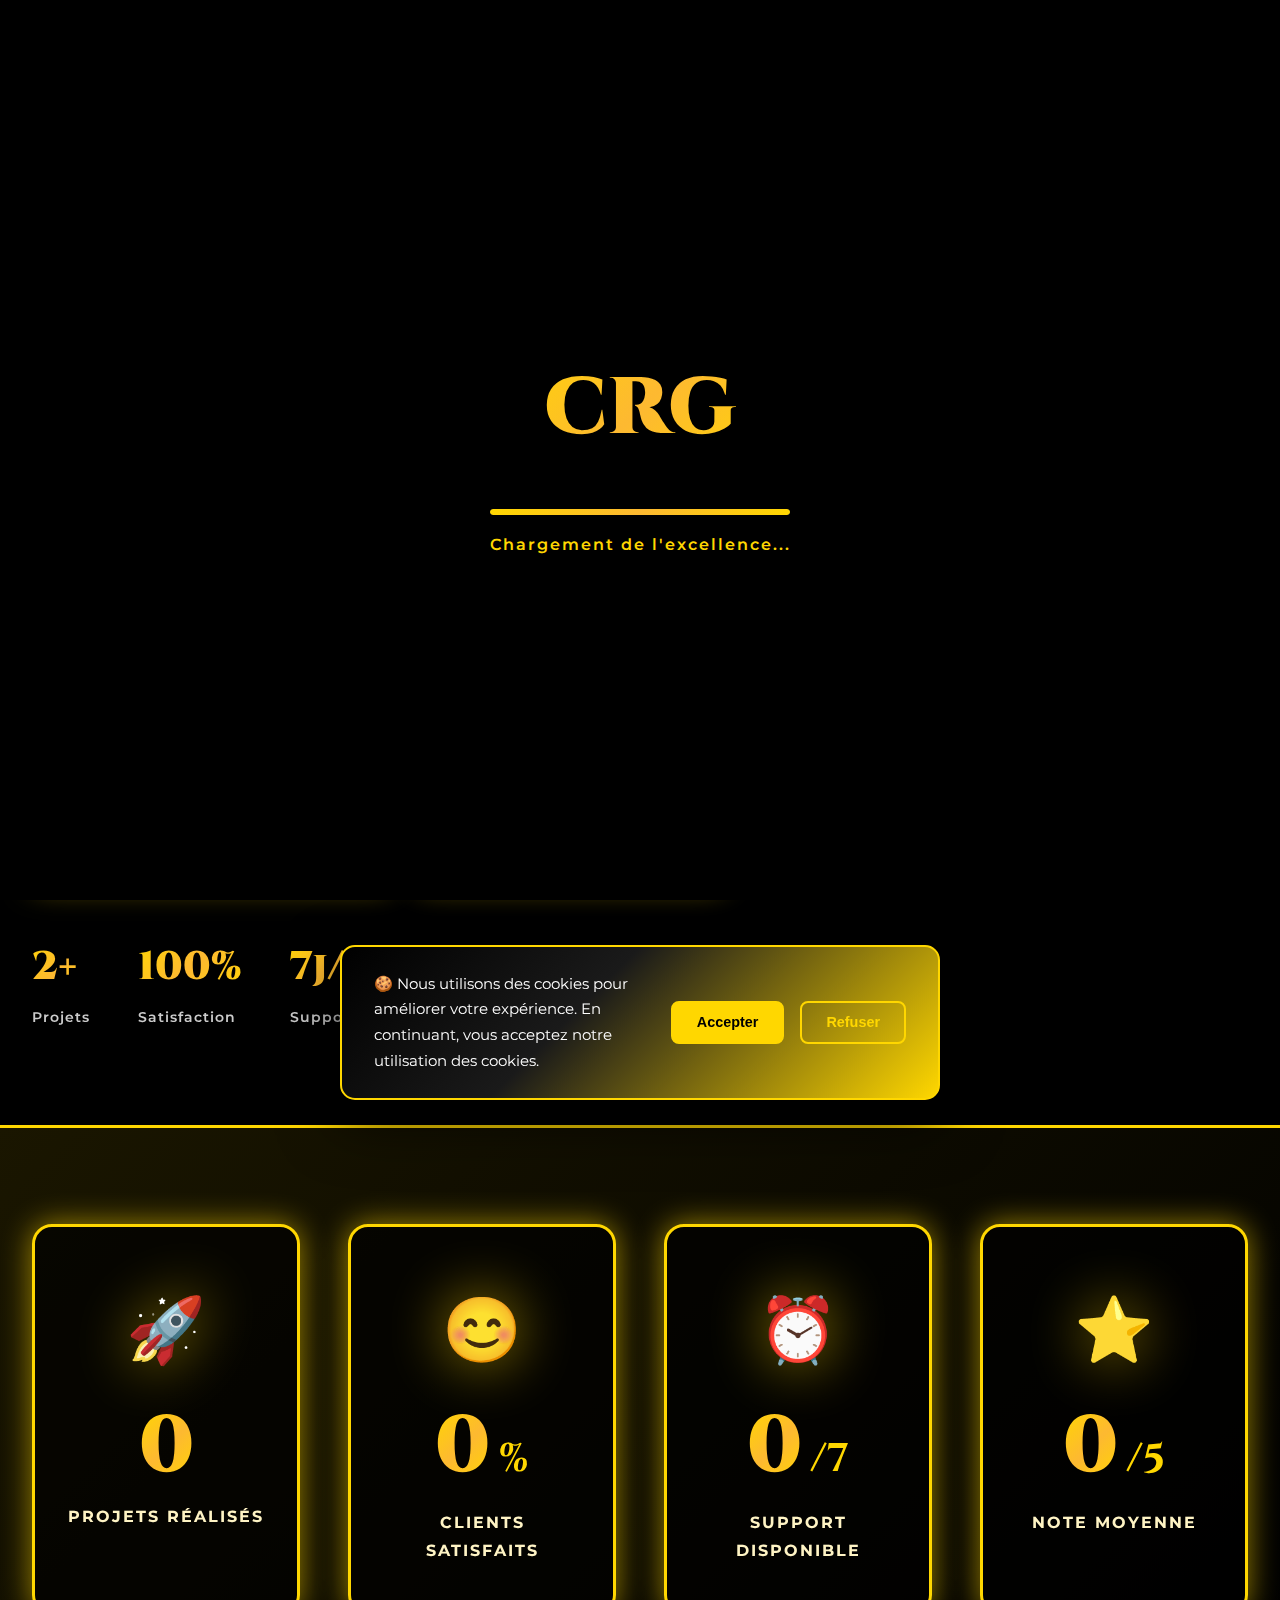
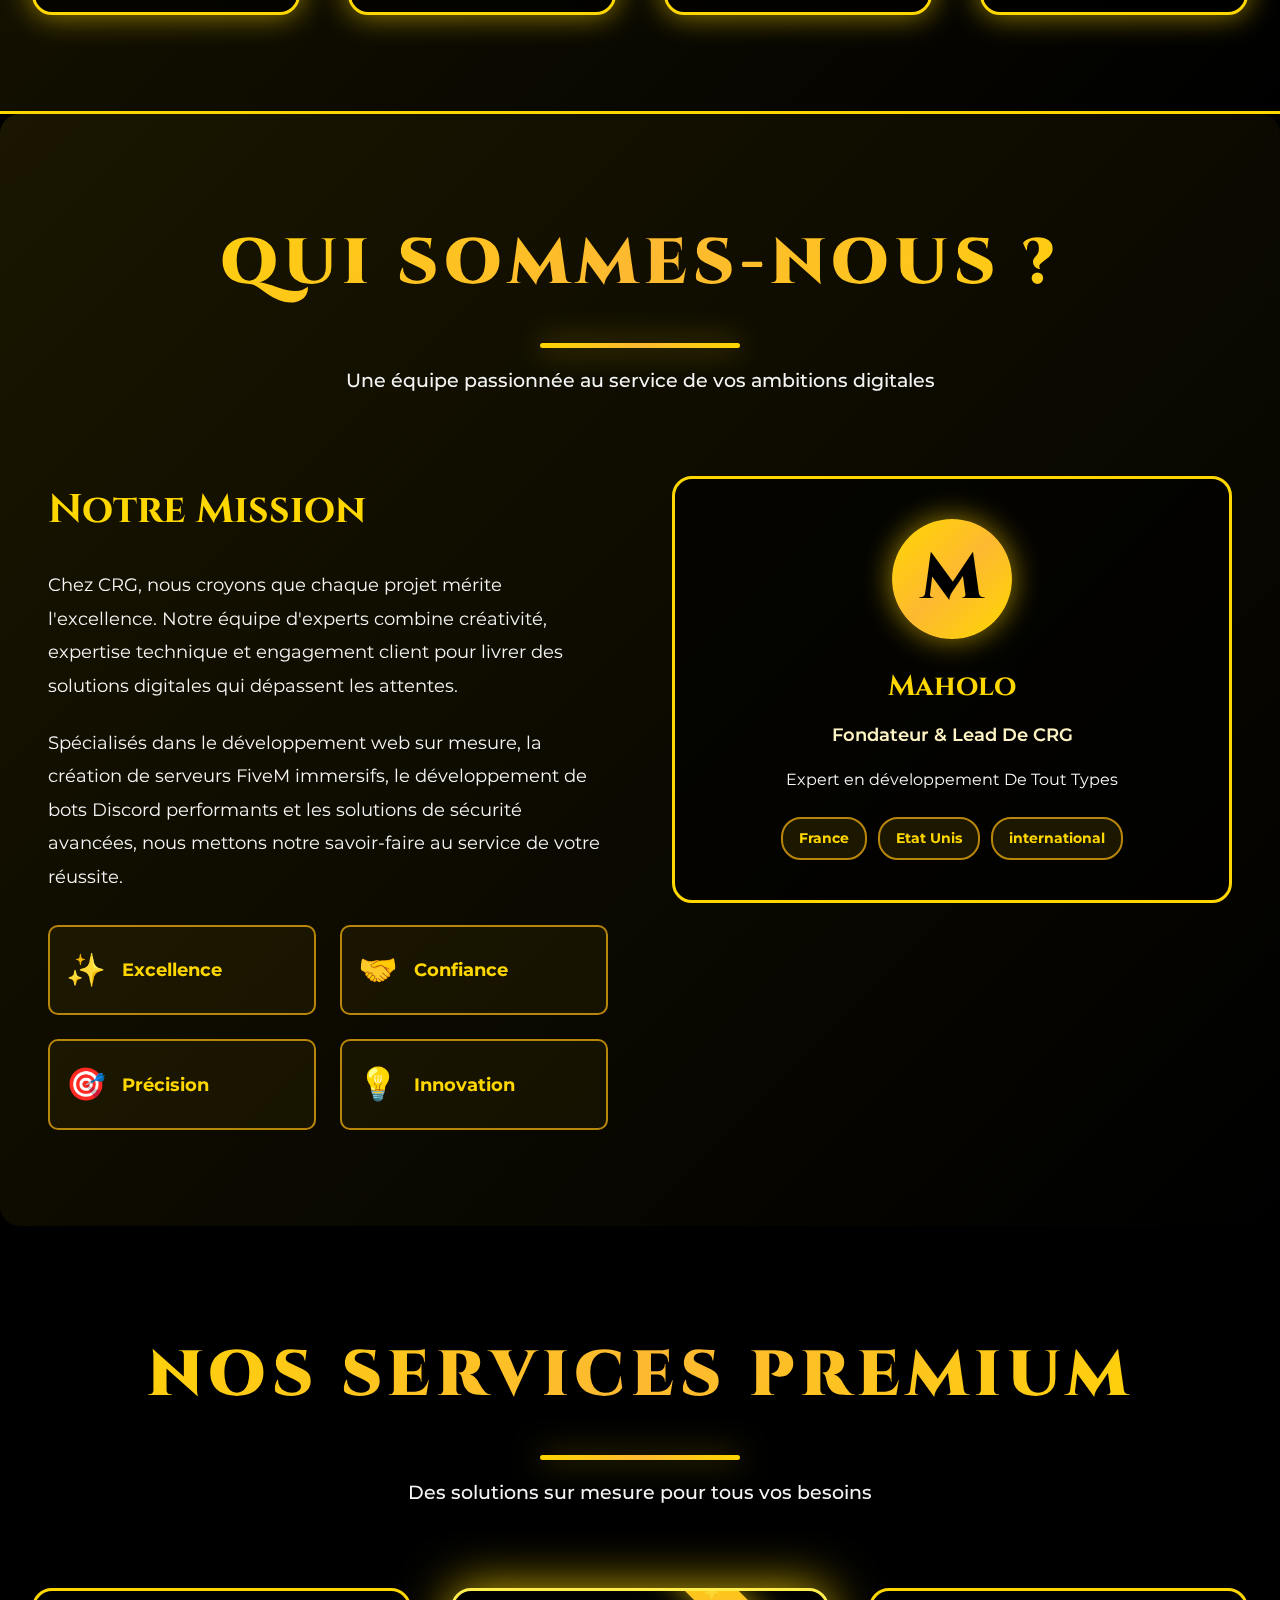
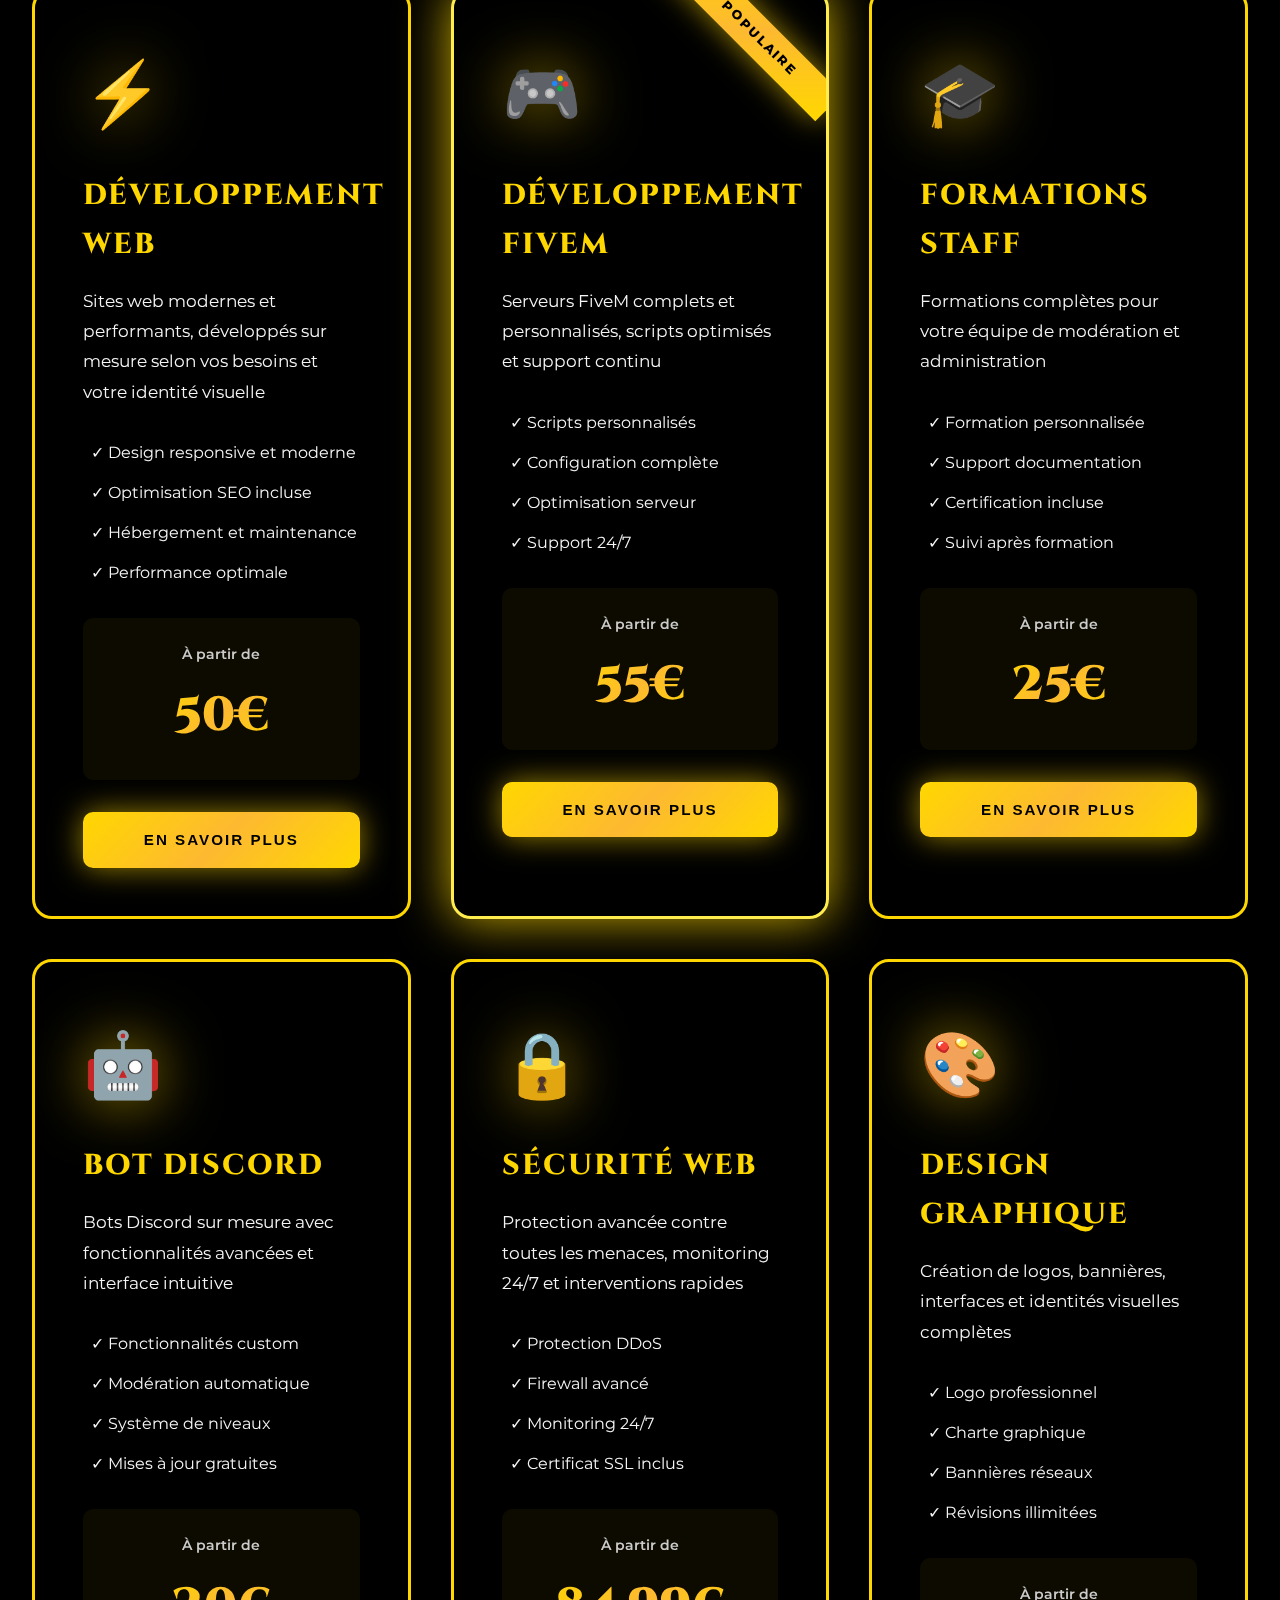
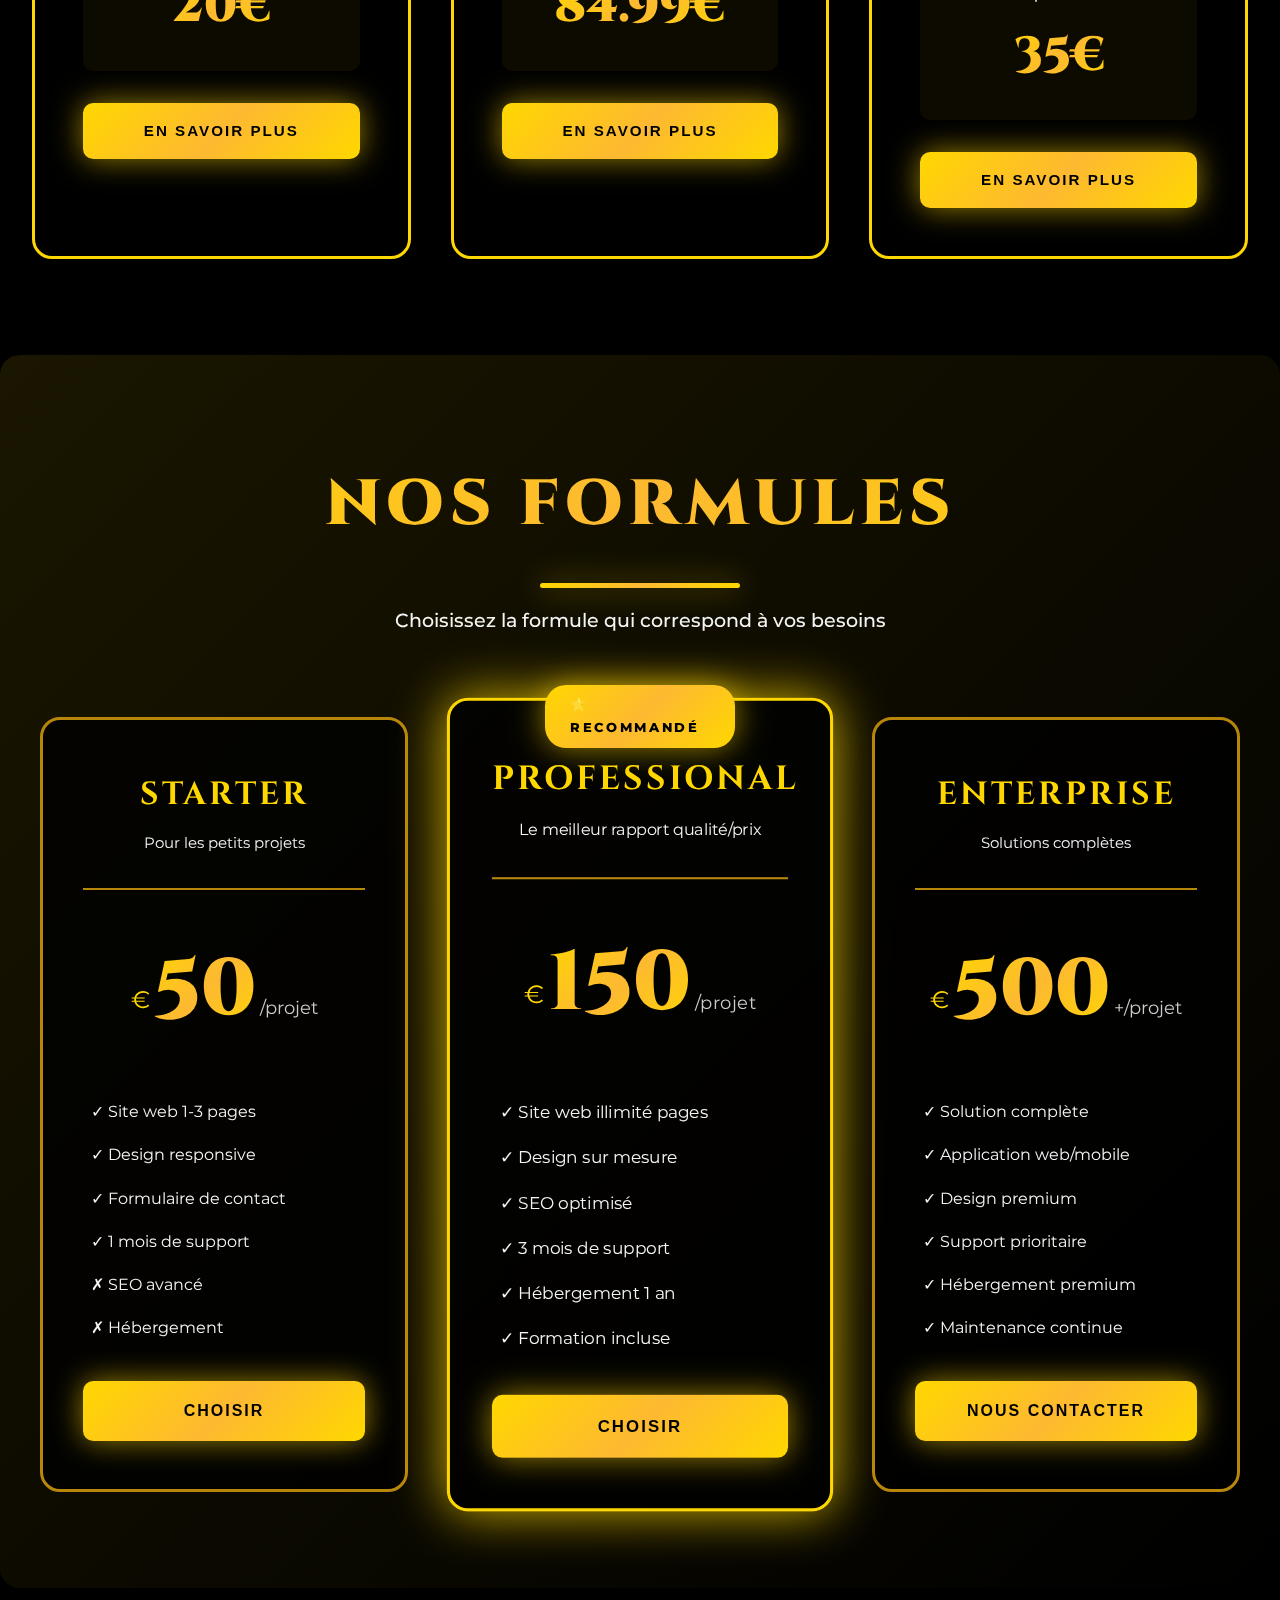
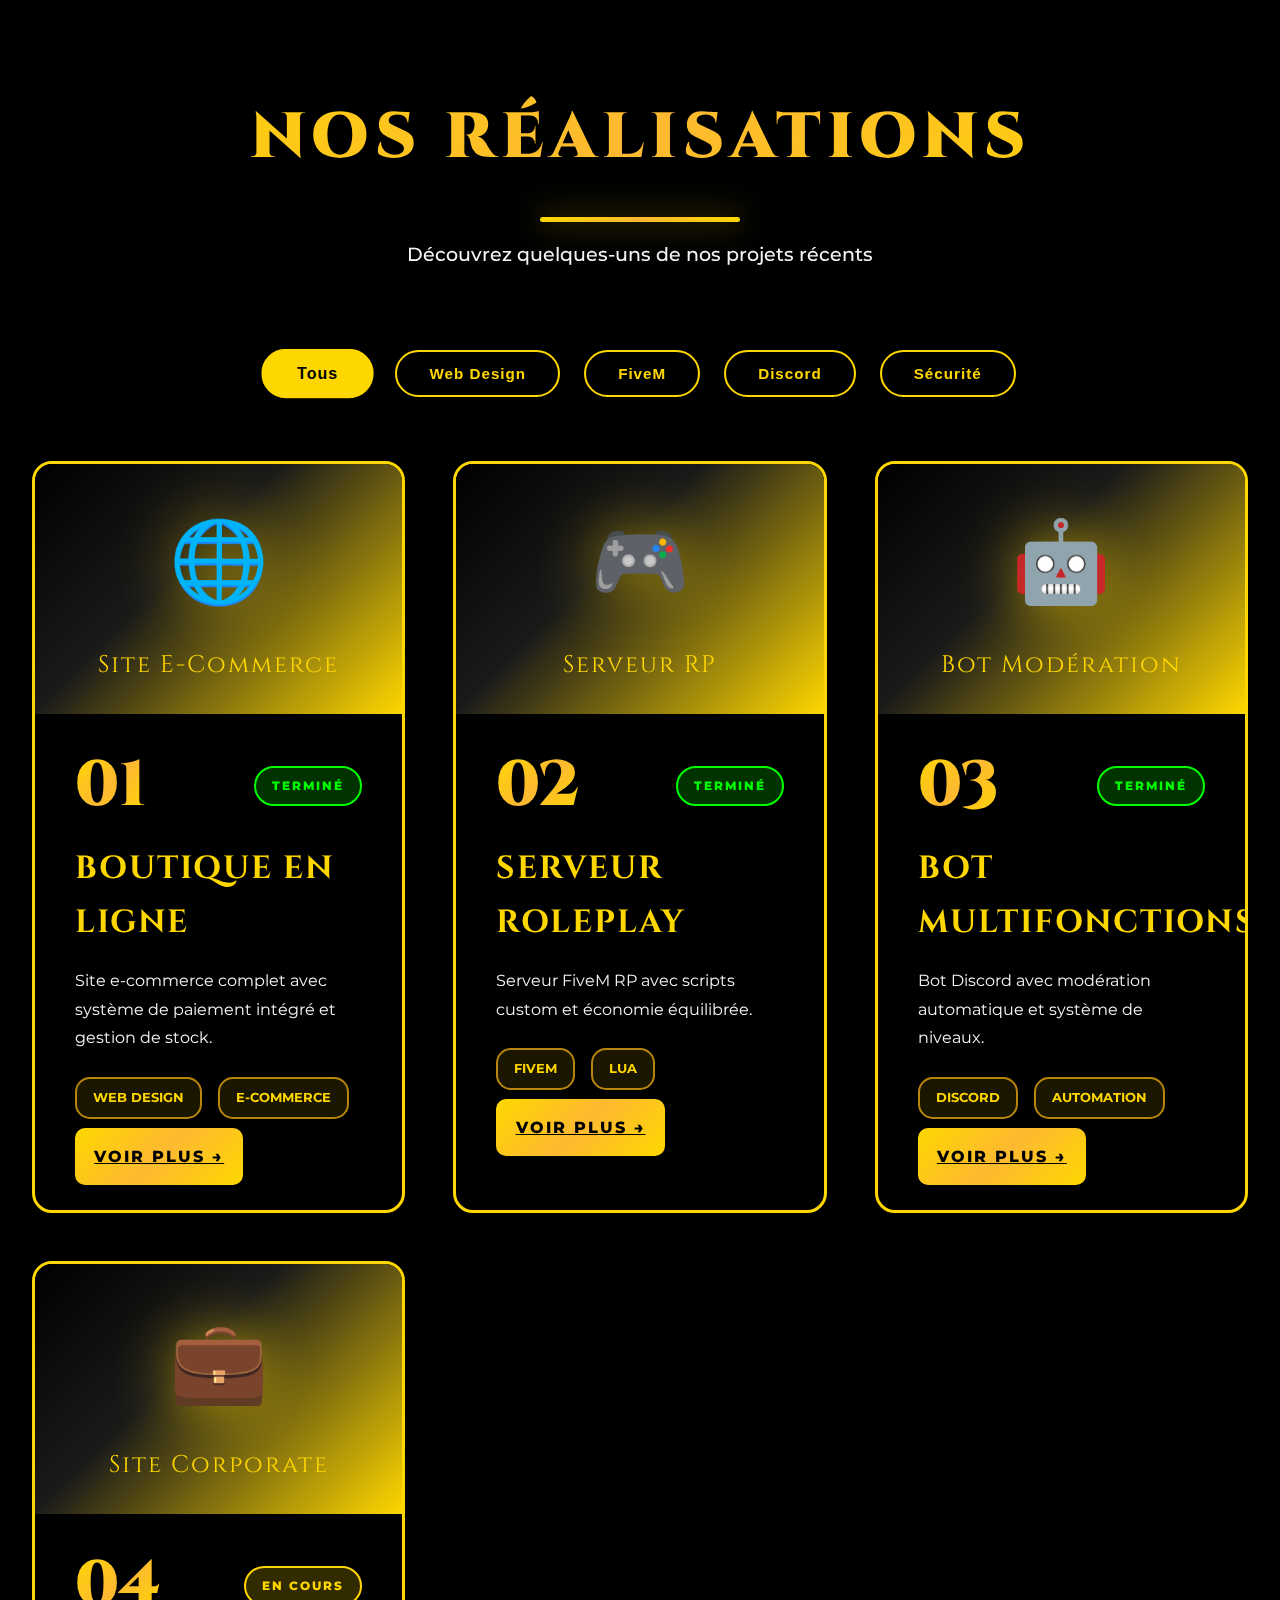
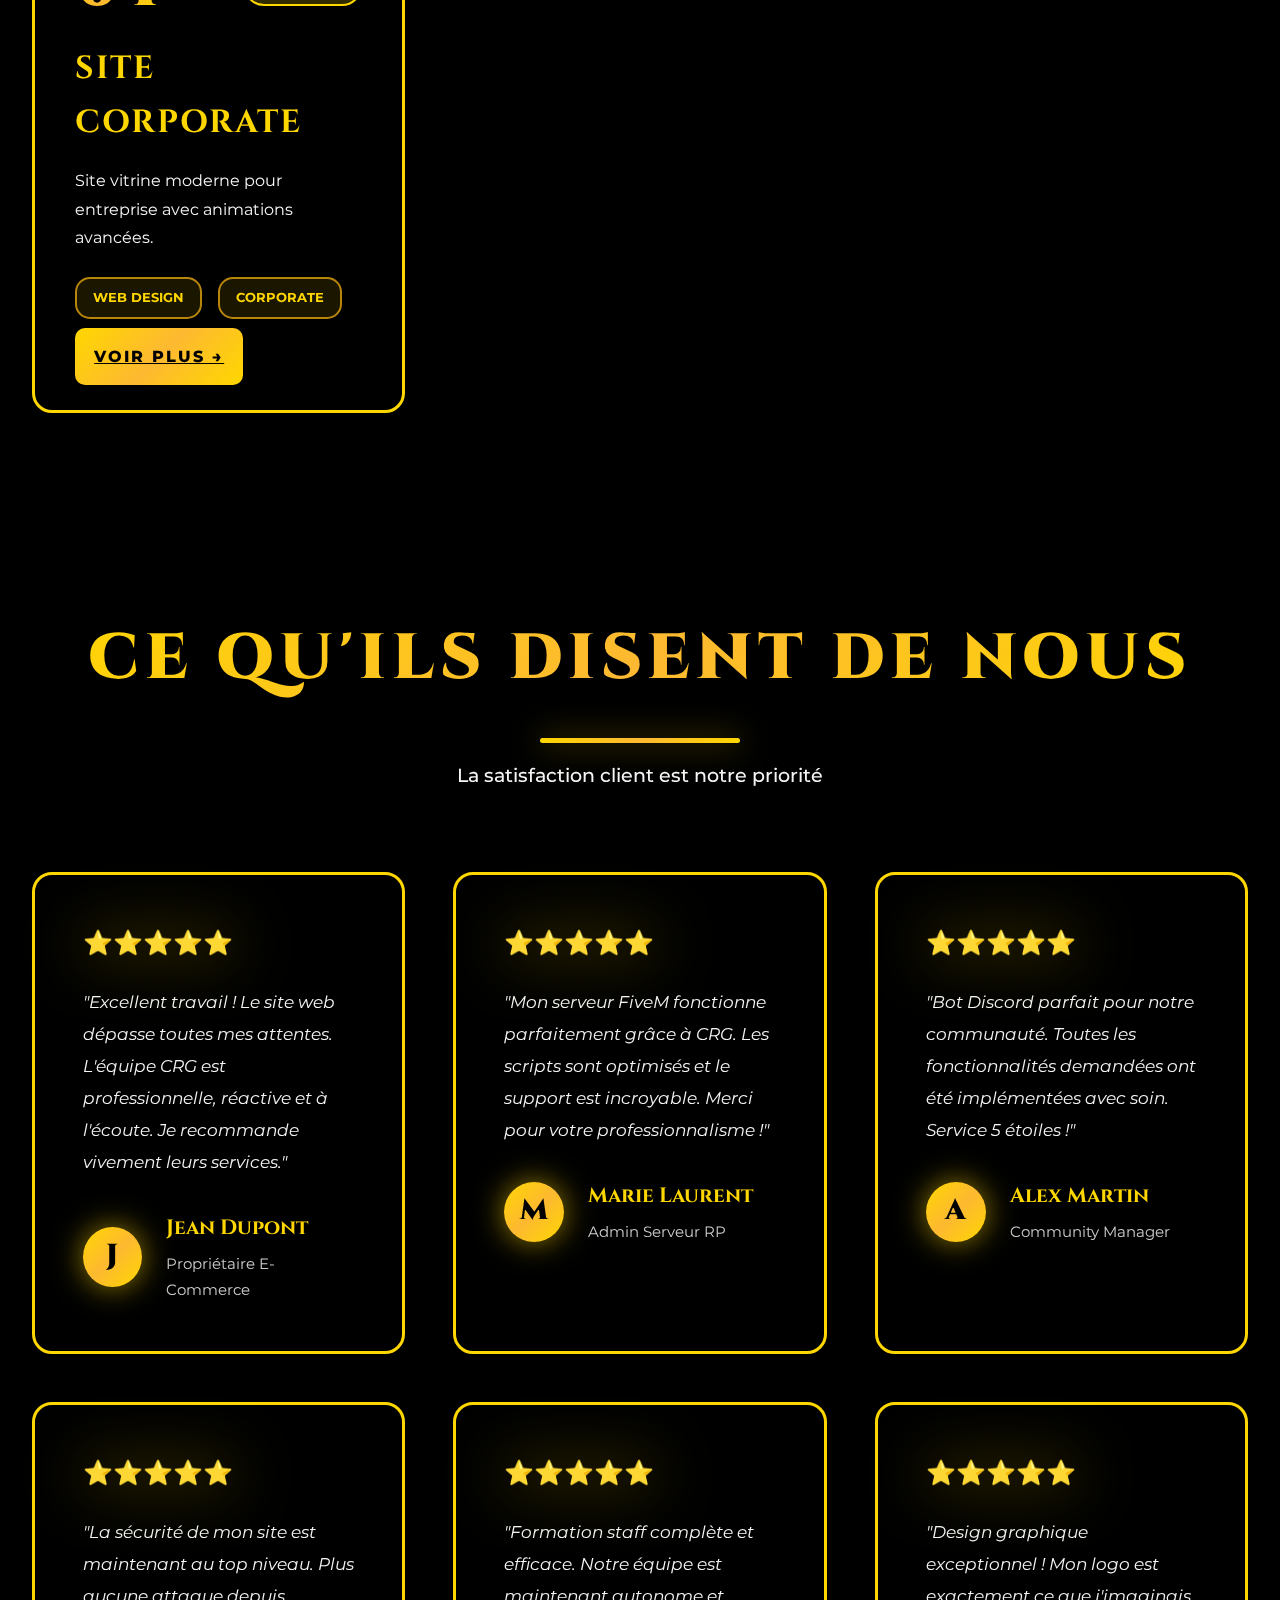
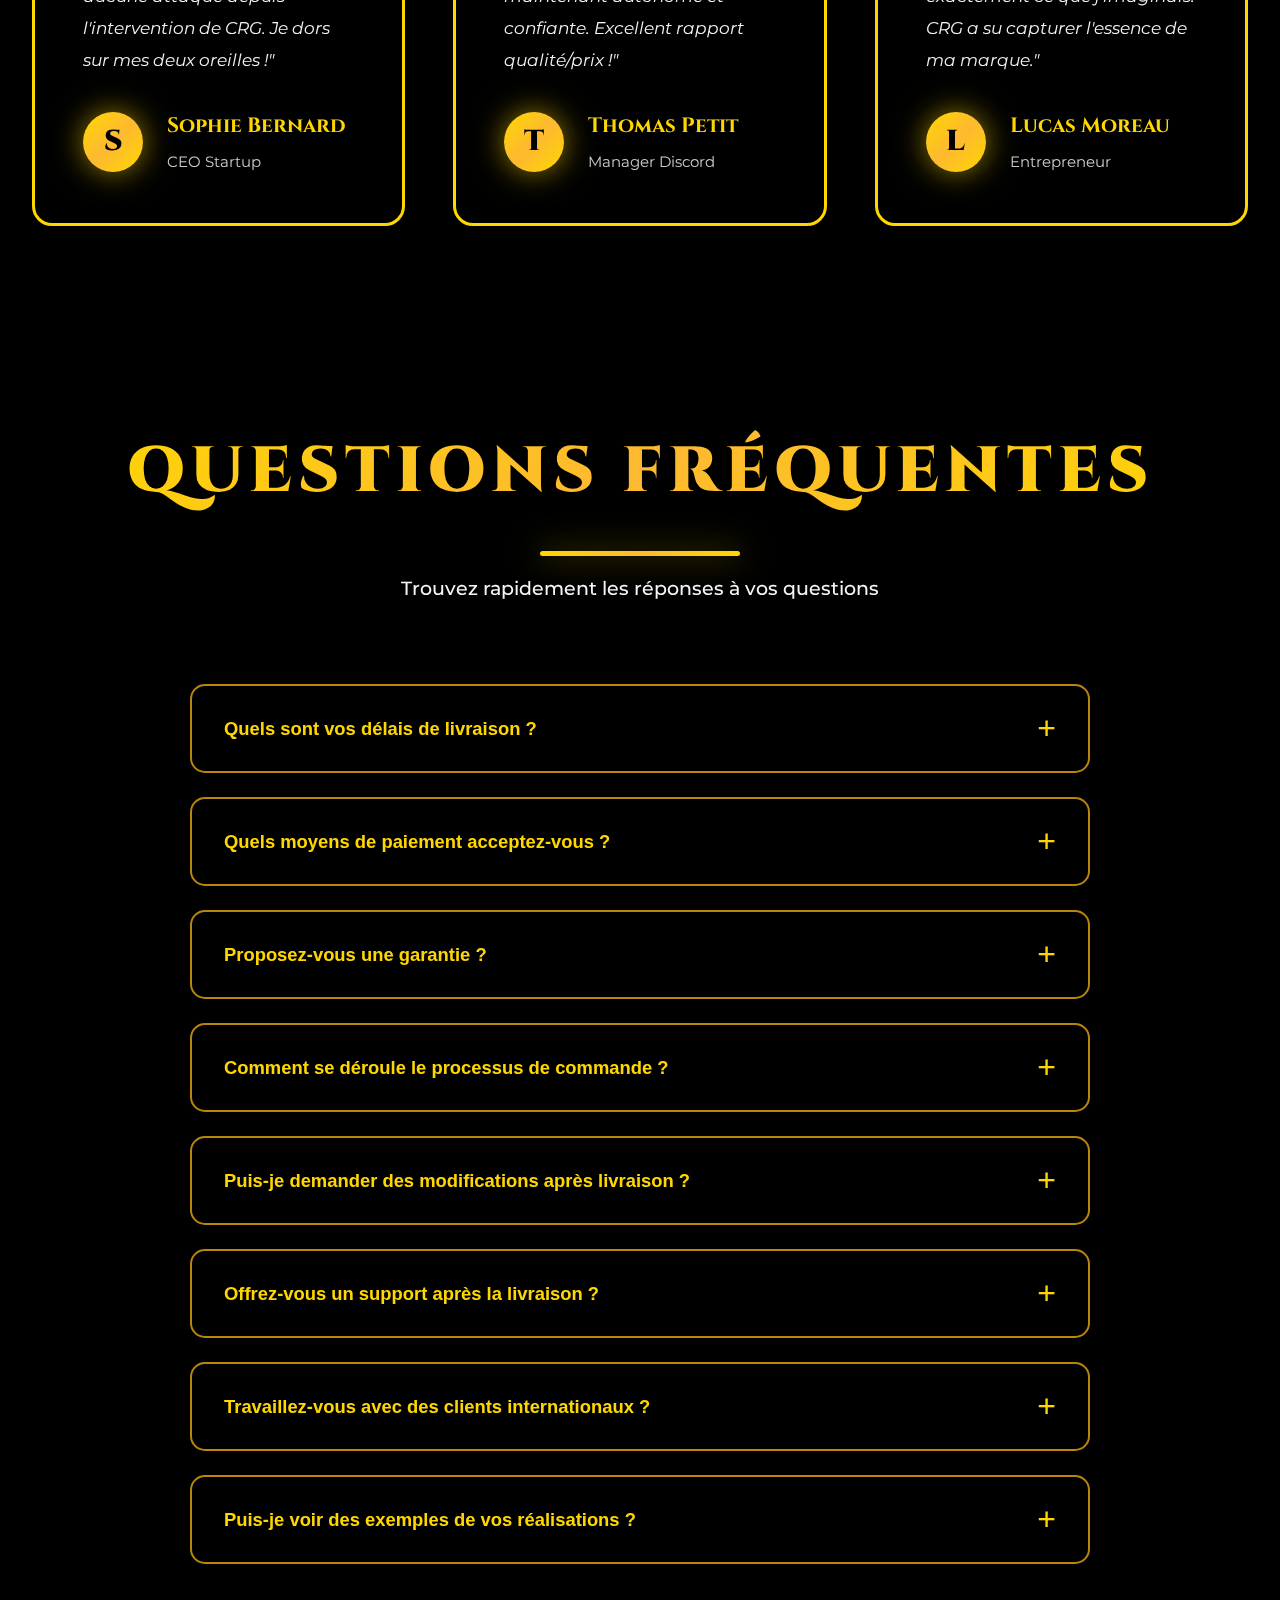
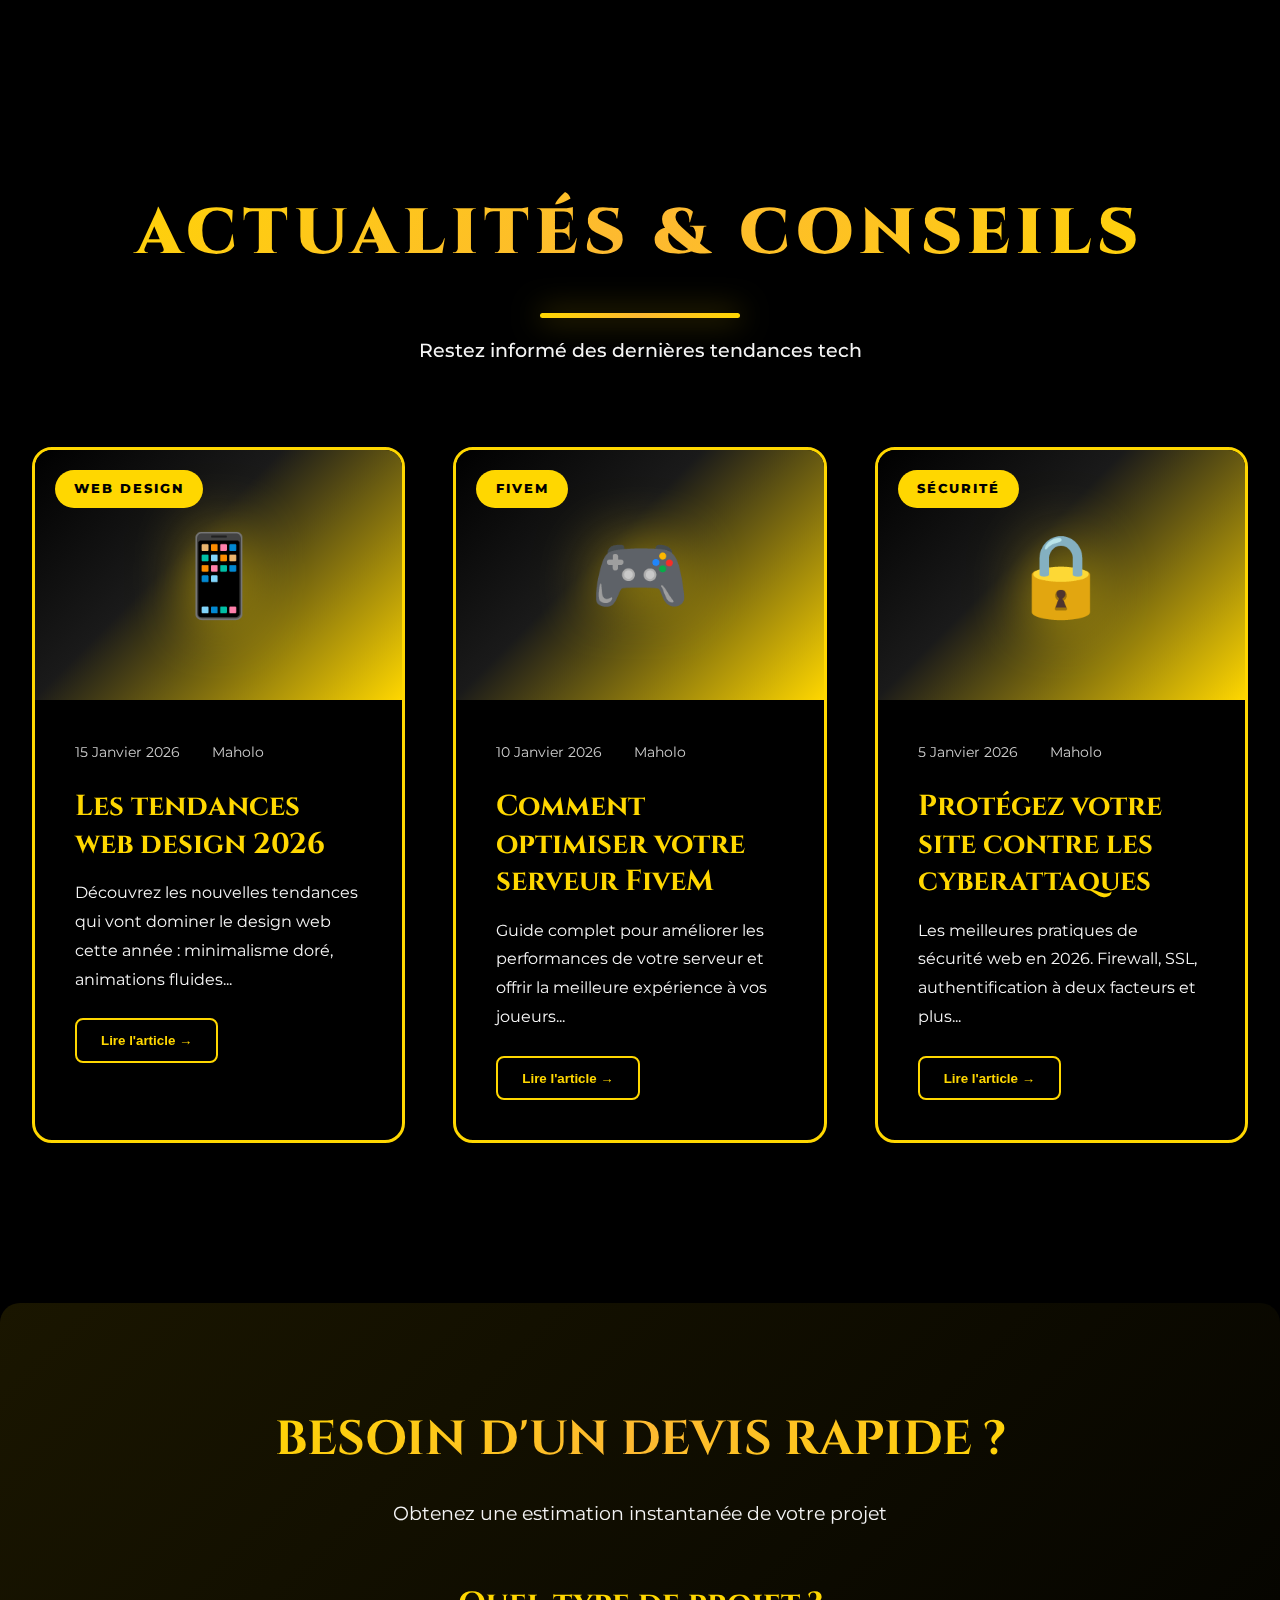
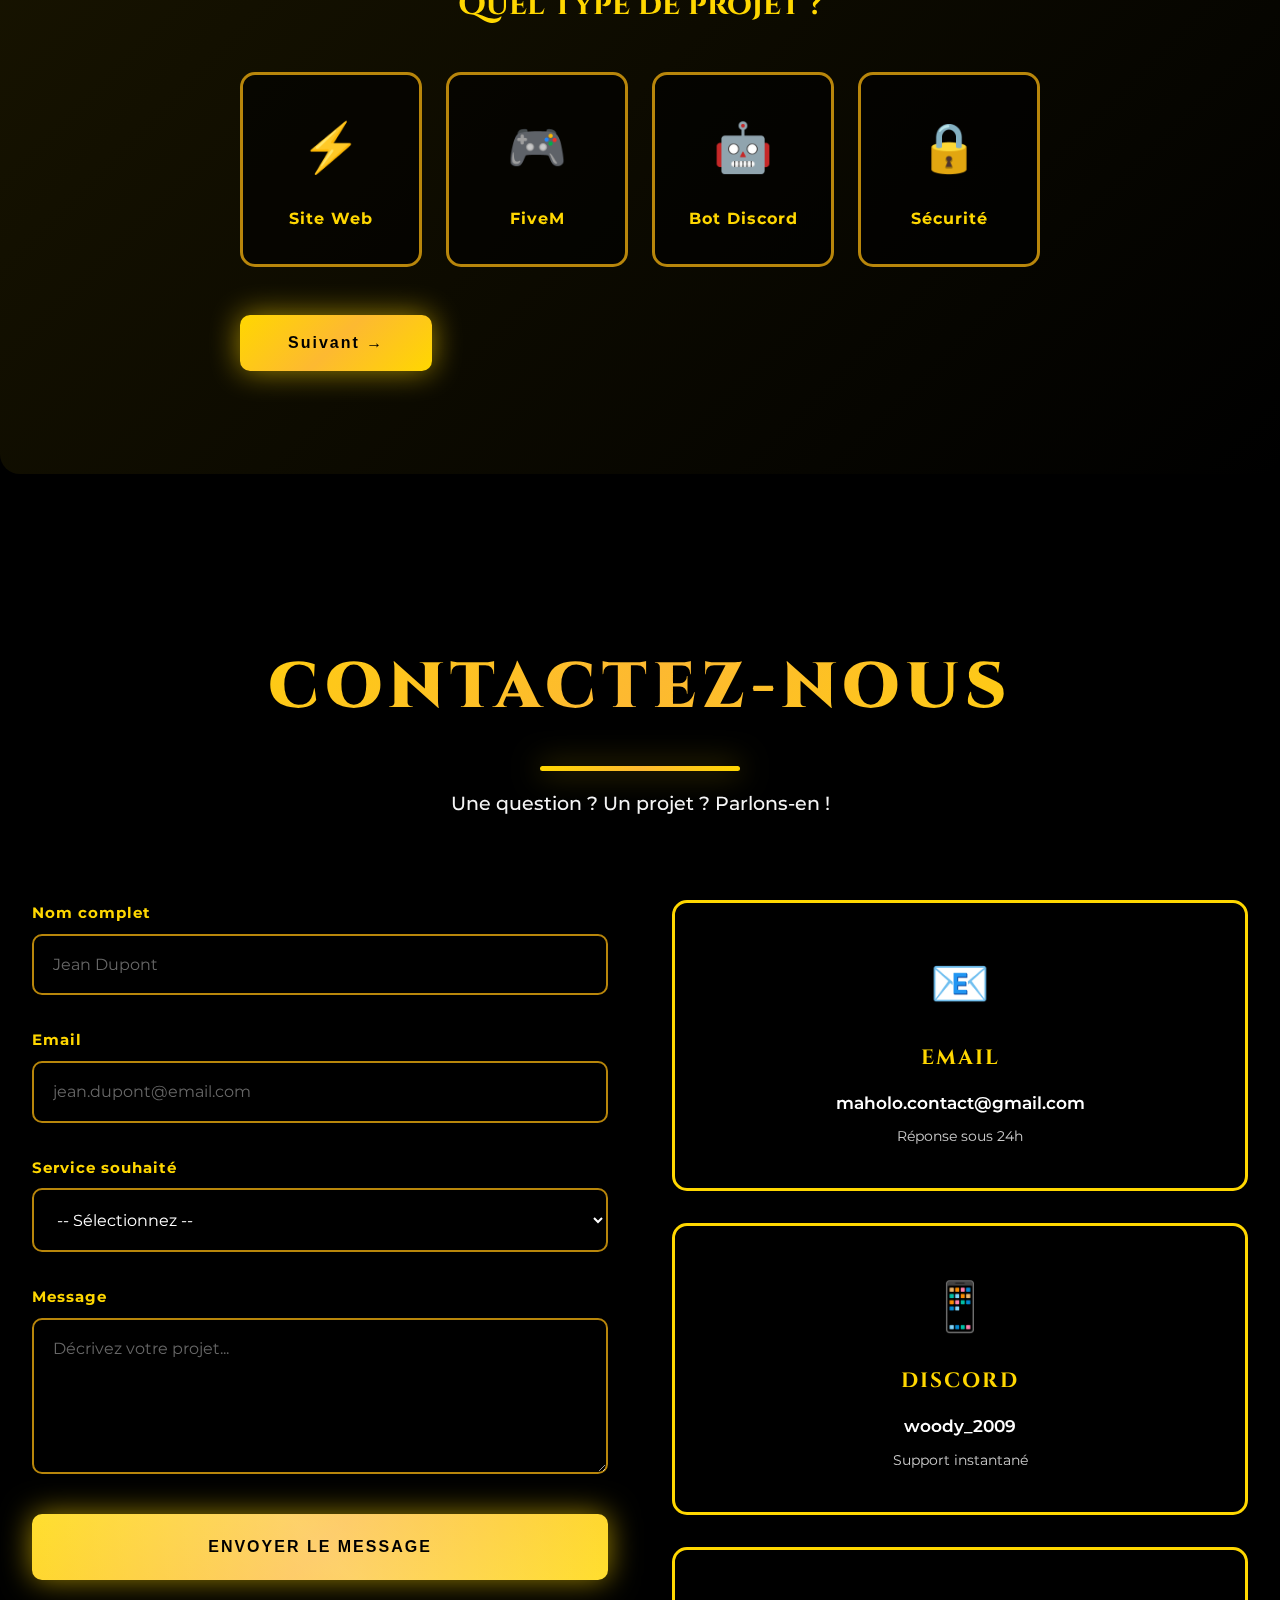
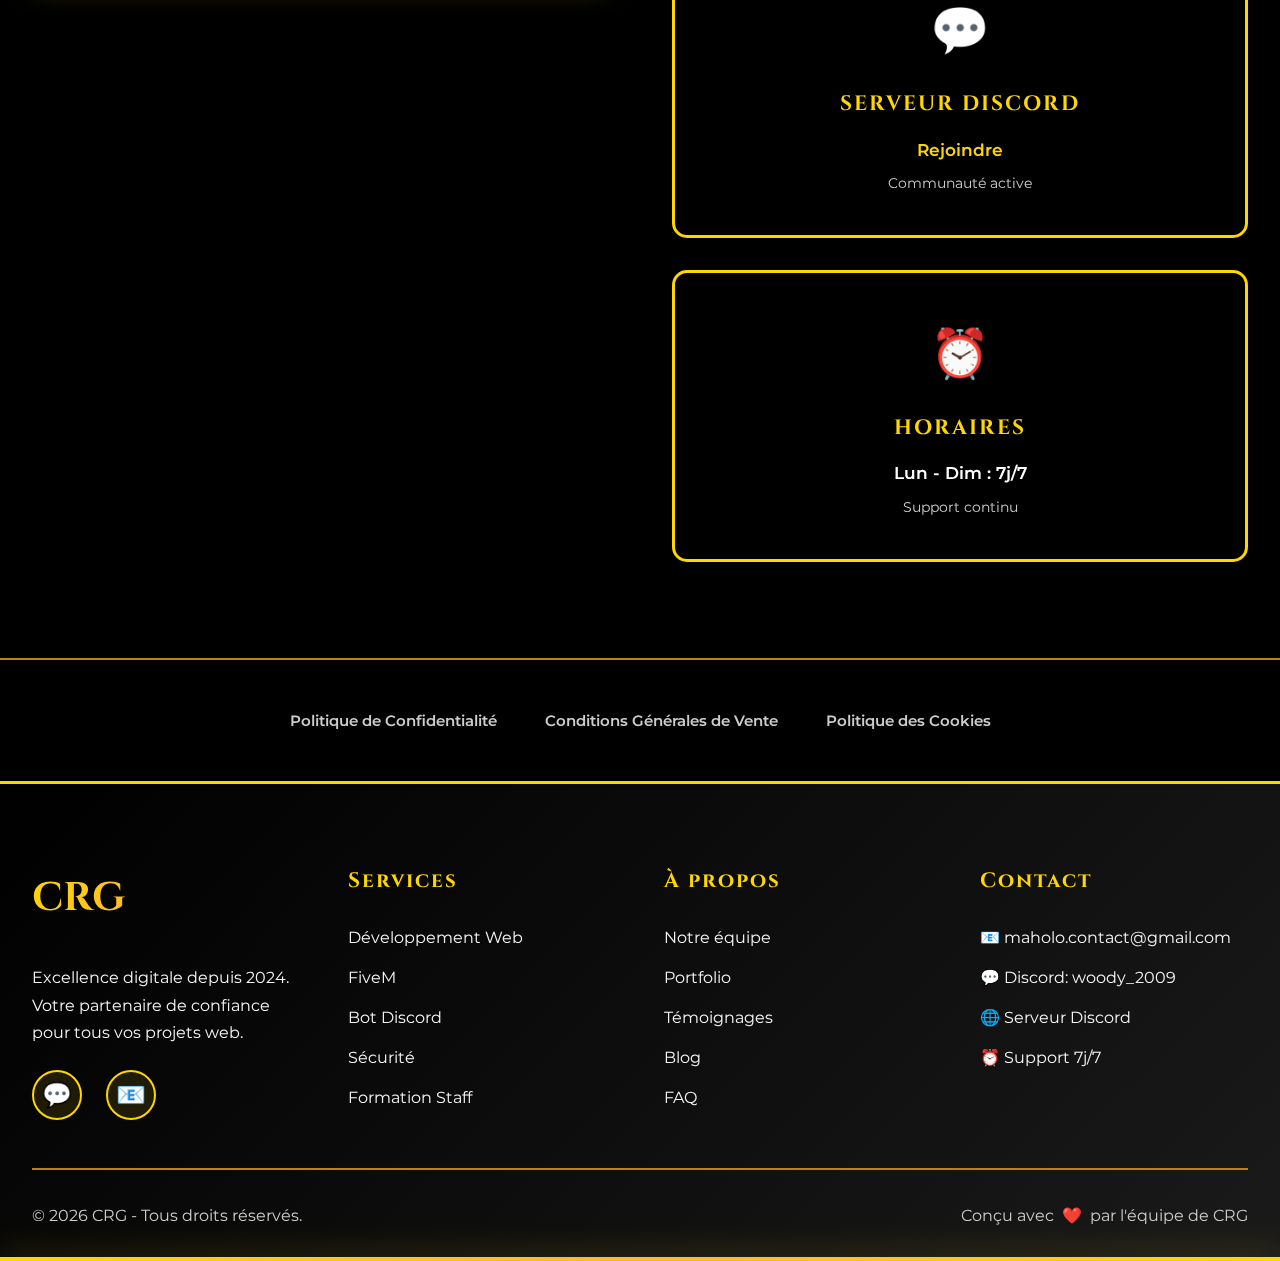
<file: index.html>
<!DOCTYPE html>
<html lang="fr">
<head>
    <meta charset="UTF-8">
    <meta name="google-site-verification" content="wZt9GgQm_mUIK0zR_1JrZKevVYrT8n0gu3D8AB4DFZo" />
    <meta name="viewport" content="width=device-width, initial-scale=1.0">
    <meta name="description" content="CRG - Services professionnels de développement web, FiveM, Discord et sécurité. Une équipe d'experts à votre service.">
    <meta name="keywords" content="développement web, FiveM, Discord bot, sécurité web, CRG">
    <title>CRG - Excellence Digitale | Or & Prestige</title>
    <link rel="stylesheet" href="styles.css">
    <link rel="preconnect" href="https://fonts.googleapis.com">
    <link rel="preconnect" href="https://fonts.gstatic.com" crossorigin>
    <link href="https://fonts.googleapis.com/css2?family=Cinzel:wght@400;600;700;900&family=Montserrat:wght@300;400;500;600;700;800;900&family=Playfair+Display:wght@400;700;900&display=swap" rel="stylesheet">
</head>
<body>
    <!-- Loader Animation -->
    <div class="page-loader">
        <div class="loader-content">
            <div class="loader-logo">CRG</div>
            <div class="loader-bar">
                <div class="loader-progress"></div>
            </div>
            <p class="loader-text">Chargement de l'excellence...</p>
        </div>
    </div>

    <!-- Cookie Consent Banner -->
    <div class="cookie-banner" id="cookieBanner">
        <div class="cookie-content">
            <p>🍪 Nous utilisons des cookies pour améliorer votre expérience. En continuant, vous acceptez notre utilisation des cookies.</p>
            <div class="cookie-buttons">
                <button class="btn-cookie accept">Accepter</button>
                <button class="btn-cookie decline">Refuser</button>
            </div>
        </div>
    </div>

    <!-- Back to Top Button -->
    <button class="back-to-top" id="backToTop" aria-label="Retour en haut">
        <span>↑</span>
    </button>

    <!-- Theme Toggle -->
    <button class="theme-toggle" id="themeToggle" aria-label="Changer de thème">
        <span class="sun-icon">☀️</span>
        <span class="moon-icon">🌙</span>
    </button>

    <!-- Language Switcher -->
    <div class="language-switcher">
        <button class="lang-btn active" data-lang="fr">FR</button>
        <button class="lang-btn" data-lang="en">EN</button>
    </div>

    <!-- Effet de grille luxe en arrière-plan -->
    <div class="luxury-grid"></div>
    
    <!-- Particules dorées flottantes -->
    <div class="particles">
        <div class="particle"></div>
        <div class="particle"></div>
        <div class="particle"></div>
        <div class="particle"></div>
        <div class="particle"></div>
        <div class="particle"></div>
        <div class="particle"></div>
        <div class="particle"></div>
        <div class="particle"></div>
        <div class="particle"></div>
    </div>

    <!-- Navigation -->
    <nav class="navbar">
        <div class="nav-container">
            <div class="logo">
                <span class="logo-text">CRG</span>
                <span class="logo-tagline">Excellence Digitale</span>
            </div>
            <ul class="nav-menu">
                <li><a href="#accueil" class="nav-link active">ACCUEIL</a></li>
                <li><a href="#about" class="nav-link">À PROPOS</a></li>
                <li><a href="#services" class="nav-link">SERVICES</a></li>
                <li><a href="#pricing" class="nav-link">TARIFS</a></li>
                <li><a href="#portfolio" class="nav-link">PORTFOLIO</a></li>
                <li><a href="#testimonials" class="nav-link">TÉMOIGNAGES</a></li>
                <li><a href="#faq" class="nav-link">FAQ</a></li>
                <li><a href="#blog" class="nav-link">BLOG</a></li>
                <li><a href="#contact" class="nav-link">CONTACT</a></li>
            </ul>
            <div class="hamburger">
                <span></span>
                <span></span>
                <span></span>
            </div>
        </div>
    </nav>

    <!-- Section Hero -->
    <section id="accueil" class="hero">
        <div class="hero-content">
            <div class="hero-badge">
                <span class="badge-icon">👑</span>
                <span class="badge-text">SERVICES PREMIUM</span>
            </div>
            <h1 class="hero-title">
                <span class="title-line">BIENVENUE SUR</span>
                <span class="title-line gold-text">CRG</span>
                <span class="title-line">DEVELOPPEMENT</span>
            </h1>
            <p class="hero-subtitle">CRG - Votre partenaire de confiance pour tous vos projets</p>
            <div class="golden-line"></div>
            <p class="hero-description">
                Une équipe d'experts dédiée à transformer vos idées en réalités. 
                Développement web, serveurs FiveM, bots Discord et solutions de sécurité de pointe.
            </p>
            <div class="hero-buttons">
                <button class="btn-gold btn-primary">
                    <span>DÉCOUVRIR NOS SERVICES</span>
                    <div class="btn-shine"></div>
                </button>
                <button class="btn-gold btn-secondary">
                    <span>DEMANDER UN DEVIS</span>
                    <div class="btn-shine"></div>
                </button>
            </div>
            <div class="hero-stats-mini">
                <div class="mini-stat">
                    <span class="mini-number">2+</span>
                    <span class="mini-label">Projets</span>
                </div>
                <div class="mini-stat">
                    <span class="mini-number">100%</span>
                    <span class="mini-label">Satisfaction</span>
                </div>
                <div class="mini-stat">
                    <span class="mini-number">7j/7</span>
                    <span class="mini-label">Support</span>
                </div>
            </div>
        </div>
        <div class="hero-visual">
            <div class="golden-orb orb-1"></div>
            <div class="golden-orb orb-2"></div>
            <div class="golden-orb orb-3"></div>
            <div class="code-matrix"></div>
        </div>
    </section>

    <!-- Section Statistiques -->
    <section class="stats-section">
        <div class="stats-container">
            <div class="stat-item">
                <div class="stat-icon">🚀</div>
                <div class="stat-number" data-target="0">0</div>
                <div class="stat-label">PROJETS RÉALISÉS</div>
            </div>
            <div class="stat-item">
                <div class="stat-icon">😊</div>
                <div class="stat-number" data-target="100">0</div>
                <div class="stat-percent">%</div>
                <div class="stat-label">CLIENTS SATISFAITS</div>
            </div>
            <div class="stat-item">
                <div class="stat-icon">⏰</div>
                <div class="stat-number" data-target="7j">0</div>
                <div class="stat-slash">/7</div>
                <div class="stat-label">SUPPORT DISPONIBLE</div>
            </div>
            <div class="stat-item">
                <div class="stat-icon">⭐</div>
                <div class="stat-number" data-target="4.9">0</div>
                <div class="stat-slash">/5</div>
                <div class="stat-label">NOTE MOYENNE</div>
            </div>
        </div>
    </section>

    <!-- Section À Propos / Team -->
    <section id="about" class="about-section">
        <div class="section-header">
            <h2 class="section-title">QUI SOMMES-NOUS ?</h2>
            <div class="golden-underline"></div>
            <p class="section-subtitle">Une équipe passionnée au service de vos ambitions digitales</p>
        </div>
        <div class="about-content">
            <div class="about-text">
                <h3>Notre Mission</h3>
                <p>Chez CRG, nous croyons que chaque projet mérite l'excellence. Notre équipe d'experts combine créativité, expertise technique et engagement client pour livrer des solutions digitales qui dépassent les attentes.</p>
                <p>Spécialisés dans le développement web sur mesure, la création de serveurs FiveM immersifs, le développement de bots Discord performants et les solutions de sécurité avancées, nous mettons notre savoir-faire au service de votre réussite.</p>
                <div class="about-values">
                    <div class="value-item">
                        <span class="value-icon">✨</span>
                        <span class="value-text">Excellence</span>
                    </div>
                    <div class="value-item">
                        <span class="value-icon">🤝</span>
                        <span class="value-text">Confiance</span>
                    </div>
                    <div class="value-item">
                        <span class="value-icon">🎯</span>
                        <span class="value-text">Précision</span>
                    </div>
                    <div class="value-item">
                        <span class="value-icon">💡</span>
                        <span class="value-text">Innovation</span>
                    </div>
                </div>
            </div>
            <div class="team-grid">
                <div class="team-member">
                    <div class="member-avatar">
                        <span class="avatar-initial">M</span>
                    </div>
                    <h4 class="member-name">Maholo</h4>
                    <p class="member-role">Fondateur & Lead De CRG</p>
                    <p class="member-description">Expert en développement De Tout Types</p>
                    <div class="member-skills">
                        <span class="skill-tag">France</span>
                        <span class="skill-tag">Etat Unis</span>
                        <span class="skill-tag">international</span>
                    </div>
                </div>
            </div>
    </section>

    <!-- Section Services -->
    <section id="services" class="services">
        <div class="section-header">
            <h2 class="section-title">NOS SERVICES PREMIUM</h2>
            <div class="golden-underline"></div>
            <p class="section-subtitle">Des solutions sur mesure pour tous vos besoins</p>
        </div>
        <div class="services-grid">
            <div class="service-card">
                <div class="card-glow"></div>
                <div class="card-icon">⚡</div>
                <h3 class="card-title">DÉVELOPPEMENT WEB</h3>
                <p class="card-description">
                    Sites web modernes et performants, développés sur mesure selon vos besoins et votre identité visuelle
                </p>
                <ul class="service-features">
                    <li>✓ Design responsive et moderne</li>
                    <li>✓ Optimisation SEO incluse</li>
                    <li>✓ Hébergement et maintenance</li>
                    <li>✓ Performance optimale</li>
                </ul>
                <div class="card-price">
                    <span class="price-from">À partir de</span>
                    <span class="price-amount">50€</span>
                </div>
                <button class="btn-gold btn-service">
                    <span>EN SAVOIR PLUS</span>
                </button>
            </div>

            <div class="service-card featured">
                <div class="featured-badge">⭐ POPULAIRE</div>
                <div class="card-glow"></div>
                <div class="card-icon">🎮</div>
                <h3 class="card-title">DÉVELOPPEMENT FIVEM</h3>
                <p class="card-description">
                    Serveurs FiveM complets et personnalisés, scripts optimisés et support continu
                </p>
                <ul class="service-features">
                    <li>✓ Scripts personnalisés</li>
                    <li>✓ Configuration complète</li>
                    <li>✓ Optimisation serveur</li>
                    <li>✓ Support 24/7</li>
                </ul>
                <div class="card-price">
                    <span class="price-from">À partir de</span>
                    <span class="price-amount">55€</span>
                </div>
                <button class="btn-gold btn-service">
                    <span>EN SAVOIR PLUS</span>
                </button>
            </div>

            <div class="service-card">
                <div class="card-glow"></div>
                <div class="card-icon">🎓</div>
                <h3 class="card-title">FORMATIONS STAFF</h3>
                <p class="card-description">
                    Formations complètes pour votre équipe de modération et administration
                </p>
                <ul class="service-features">
                    <li>✓ Formation personnalisée</li>
                    <li>✓ Support documentation</li>
                    <li>✓ Certification incluse</li>
                    <li>✓ Suivi après formation</li>
                </ul>
                <div class="card-price">
                    <span class="price-from">À partir de</span>
                    <span class="price-amount">25€</span>
                </div>
                <button class="btn-gold btn-service">
                    <span>EN SAVOIR PLUS</span>
                </button>
            </div>

            <div class="service-card">
                <div class="card-glow"></div>
                <div class="card-icon">🤖</div>
                <h3 class="card-title">BOT DISCORD</h3>
                <p class="card-description">
                    Bots Discord sur mesure avec fonctionnalités avancées et interface intuitive
                </p>
                <ul class="service-features">
                    <li>✓ Fonctionnalités custom</li>
                    <li>✓ Modération automatique</li>
                    <li>✓ Système de niveaux</li>
                    <li>✓ Mises à jour gratuites</li>
                </ul>
                <div class="card-price">
                    <span class="price-from">À partir de</span>
                    <span class="price-amount">20€</span>
                </div>
                <button class="btn-gold btn-service">
                    <span>EN SAVOIR PLUS</span>
                </button>
            </div>

            <div class="service-card">
                <div class="card-glow"></div>
                <div class="card-icon">🔒</div>
                <h3 class="card-title">SÉCURITÉ WEB</h3>
                <p class="card-description">
                    Protection avancée contre toutes les menaces, monitoring 24/7 et interventions rapides
                </p>
                <ul class="service-features">
                    <li>✓ Protection DDoS</li>
                    <li>✓ Firewall avancé</li>
                    <li>✓ Monitoring 24/7</li>
                    <li>✓ Certificat SSL inclus</li>
                </ul>
                <div class="card-price">
                    <span class="price-from">À partir de</span>
                    <span class="price-amount">84.99€</span>
                </div>
                <button class="btn-gold btn-service">
                    <span>EN SAVOIR PLUS</span>
                </button>
            </div>

            <div class="service-card">
                <div class="card-glow"></div>
                <div class="card-icon">🎨</div>
                <h3 class="card-title">DESIGN GRAPHIQUE</h3>
                <p class="card-description">
                    Création de logos, bannières, interfaces et identités visuelles complètes
                </p>
                <ul class="service-features">
                    <li>✓ Logo professionnel</li>
                    <li>✓ Charte graphique</li>
                    <li>✓ Bannières réseaux</li>
                    <li>✓ Révisions illimitées</li>
                </ul>
                <div class="card-price">
                    <span class="price-from">À partir de</span>
                    <span class="price-amount">35€</span>
                </div>
                <button class="btn-gold btn-service">
                    <span>EN SAVOIR PLUS</span>
                </button>
            </div>
        </div>
    </section>

    <!-- Section Tarifs Détaillés -->
    <section id="pricing" class="pricing-section">
        <div class="section-header">
            <h2 class="section-title">NOS FORMULES</h2>
            <div class="golden-underline"></div>
            <p class="section-subtitle">Choisissez la formule qui correspond à vos besoins</p>
        </div>
        <div class="pricing-grid">
            <div class="pricing-card">
                <div class="pricing-header">
                    <h3 class="pricing-name">STARTER</h3>
                    <p class="pricing-desc">Pour les petits projets</p>
                </div>
                <div class="pricing-price">
                    <span class="price-currency">€</span>
                    <span class="price-value">50</span>
                    <span class="price-period">/projet</span>
                </div>
                <ul class="pricing-features">
                    <li>✓ Site web 1-3 pages</li>
                    <li>✓ Design responsive</li>
                    <li>✓ Formulaire de contact</li>
                    <li>✓ 1 mois de support</li>
                    <li>✗ SEO avancé</li>
                    <li>✗ Hébergement</li>
                </ul>
                <button class="btn-gold btn-pricing">
                    <span>CHOISIR</span>
                </button>
            </div>

            <div class="pricing-card featured">
                <div class="pricing-badge">⭐ RECOMMANDÉ</div>
                <div class="pricing-header">
                    <h3 class="pricing-name">PROFESSIONAL</h3>
                    <p class="pricing-desc">Le meilleur rapport qualité/prix</p>
                </div>
                <div class="pricing-price">
                    <span class="price-currency">€</span>
                    <span class="price-value">150</span>
                    <span class="price-period">/projet</span>
                </div>
                <ul class="pricing-features">
                    <li>✓ Site web illimité pages</li>
                    <li>✓ Design sur mesure</li>
                    <li>✓ SEO optimisé</li>
                    <li>✓ 3 mois de support</li>
                    <li>✓ Hébergement 1 an</li>
                    <li>✓ Formation incluse</li>
                </ul>
                <button class="btn-gold btn-pricing">
                    <span>CHOISIR</span>
                </button>
            </div>

            <div class="pricing-card">
                <div class="pricing-header">
                    <h3 class="pricing-name">ENTERPRISE</h3>
                    <p class="pricing-desc">Solutions complètes</p>
                </div>
                <div class="pricing-price">
                    <span class="price-currency">€</span>
                    <span class="price-value">500</span>
                    <span class="price-period">+/projet</span>
                </div>
                <ul class="pricing-features">
                    <li>✓ Solution complète</li>
                    <li>✓ Application web/mobile</li>
                    <li>✓ Design premium</li>
                    <li>✓ Support prioritaire</li>
                    <li>✓ Hébergement premium</li>
                    <li>✓ Maintenance continue</li>
                </ul>
                <button class="btn-gold btn-pricing">
                    <span>NOUS CONTACTER</span>
                </button>
            </div>
        </div>
    </section>

    <!-- Section Portfolio -->
    <section id="portfolio" class="portfolio">
        <div class="section-header">
            <h2 class="section-title">NOS RÉALISATIONS</h2>
            <div class="golden-underline"></div>
            <p class="section-subtitle">Découvrez quelques-uns de nos projets récents</p>
        </div>
        
        <!-- Filtres Portfolio -->
        <div class="portfolio-filters">
            <button class="filter-btn active" data-filter="all">Tous</button>
            <button class="filter-btn" data-filter="web">Web Design</button>
            <button class="filter-btn" data-filter="fivem">FiveM</button>
            <button class="filter-btn" data-filter="discord">Discord</button>
            <button class="filter-btn" data-filter="security">Sécurité</button>
        </div>

        <div class="portfolio-grid">
            <div class="portfolio-card" data-category="web">
                <div class="portfolio-image">
                    <div class="image-placeholder">
                        <span class="placeholder-icon">🌐</span>
                        <span class="placeholder-text">Site E-Commerce</span>
                    </div>
                </div>
                <div class="portfolio-content">
                    <div class="portfolio-header">
                        <div class="portfolio-number">01</div>
                        <div class="portfolio-status completed">TERMINÉ</div>
                    </div>
                    <h3 class="portfolio-title">BOUTIQUE EN LIGNE</h3>
                    <p class="portfolio-description">Site e-commerce complet avec système de paiement intégré et gestion de stock.</p>
                    <div class="portfolio-footer">
                        <span class="portfolio-tag">WEB DESIGN</span>
                        <span class="portfolio-tag">E-COMMERCE</span>
                    </div>
                    <a href="https://discord.gg/kvZBAa9F" target="_blank" class="portfolio-btn">
                        VOIR PLUS →
                    </a>
                </div>
            </div>

            <div class="portfolio-card" data-category="fivem">
                <div class="portfolio-image">
                    <div class="image-placeholder">
                        <span class="placeholder-icon">🎮</span>
                        <span class="placeholder-text">Serveur RP</span>
                    </div>
                </div>
                <div class="portfolio-content">
                    <div class="portfolio-header">
                        <div class="portfolio-number">02</div>
                        <div class="portfolio-status completed">TERMINÉ</div>
                    </div>
                    <h3 class="portfolio-title">SERVEUR ROLEPLAY</h3>
                    <p class="portfolio-description">Serveur FiveM RP avec scripts custom et économie équilibrée.</p>
                    <div class="portfolio-footer">
                        <span class="portfolio-tag">FIVEM</span>
                        <span class="portfolio-tag">LUA</span>
                    </div>
                    <a href="https://discord.gg/kvZBAa9F" target="_blank" class="portfolio-btn">
                        VOIR PLUS →
                    </a>
                </div>
            </div>

            <div class="portfolio-card" data-category="discord">
                <div class="portfolio-image">
                    <div class="image-placeholder">
                        <span class="placeholder-icon">🤖</span>
                        <span class="placeholder-text">Bot Modération</span>
                    </div>
                </div>
                <div class="portfolio-content">
                    <div class="portfolio-header">
                        <div class="portfolio-number">03</div>
                        <div class="portfolio-status completed">TERMINÉ</div>
                    </div>
                    <h3 class="portfolio-title">BOT MULTIFONCTIONS</h3>
                    <p class="portfolio-description">Bot Discord avec modération automatique et système de niveaux.</p>
                    <div class="portfolio-footer">
                        <span class="portfolio-tag">DISCORD</span>
                        <span class="portfolio-tag">AUTOMATION</span>
                    </div>
                    <a href="https://discord.gg/kvZBAa9F" target="_blank" class="portfolio-btn">
                        VOIR PLUS →
                    </a>
                </div>
            </div>

            <div class="portfolio-card" data-category="web">
                <div class="portfolio-image">
                    <div class="image-placeholder">
                        <span class="placeholder-icon">💼</span>
                        <span class="placeholder-text">Site Corporate</span>
                    </div>
                </div>
                <div class="portfolio-content">
                    <div class="portfolio-header">
                        <div class="portfolio-number">04</div>
                        <div class="portfolio-status progress">EN COURS</div>
                    </div>
                    <h3 class="portfolio-title">SITE CORPORATE</h3>
                    <p class="portfolio-description">Site vitrine moderne pour entreprise avec animations avancées.</p>
                    <div class="portfolio-footer">
                        <span class="portfolio-tag">WEB DESIGN</span>
                        <span class="portfolio-tag">CORPORATE</span>
                    </div>
                    <a href="https://discord.gg/kvZBAa9F" target="_blank" class="portfolio-btn">
                        VOIR PLUS →
                    </a>
                </div>
            </div>
        </div>
    </section>

    <!-- Section Témoignages -->
    <section id="testimonials" class="testimonials">
        <div class="section-header">
            <h2 class="section-title">CE QU'ILS DISENT DE NOUS</h2>
            <div class="golden-underline"></div>
            <p class="section-subtitle">La satisfaction client est notre priorité</p>
        </div>
        <div class="testimonials-grid">
            <div class="testimonial-card">
                <div class="testimonial-stars">⭐⭐⭐⭐⭐</div>
                <p class="testimonial-text">
                    "Excellent travail ! Le site web dépasse toutes mes attentes. L'équipe CRG est professionnelle, réactive et à l'écoute. Je recommande vivement leurs services."
                </p>
                <div class="testimonial-author">
                    <div class="author-avatar">
                        <span>J</span>
                    </div>
                    <div class="author-info">
                        <h4 class="author-name">Jean Dupont</h4>
                        <p class="author-role">Propriétaire E-Commerce</p>
                    </div>
                </div>
            </div>

            <div class="testimonial-card">
                <div class="testimonial-stars">⭐⭐⭐⭐⭐</div>
                <p class="testimonial-text">
                    "Mon serveur FiveM fonctionne parfaitement grâce à CRG. Les scripts sont optimisés et le support est incroyable. Merci pour votre professionnalisme !"
                </p>
                <div class="testimonial-author">
                    <div class="author-avatar">
                        <span>M</span>
                    </div>
                    <div class="author-info">
                        <h4 class="author-name">Marie Laurent</h4>
                        <p class="author-role">Admin Serveur RP</p>
                    </div>
                </div>
            </div>

            <div class="testimonial-card">
                <div class="testimonial-stars">⭐⭐⭐⭐⭐</div>
                <p class="testimonial-text">
                    "Bot Discord parfait pour notre communauté. Toutes les fonctionnalités demandées ont été implémentées avec soin. Service 5 étoiles !"
                </p>
                <div class="testimonial-author">
                    <div class="author-avatar">
                        <span>A</span>
                    </div>
                    <div class="author-info">
                        <h4 class="author-name">Alex Martin</h4>
                        <p class="author-role">Community Manager</p>
                    </div>
                </div>
            </div>

            <div class="testimonial-card">
                <div class="testimonial-stars">⭐⭐⭐⭐⭐</div>
                <p class="testimonial-text">
                    "La sécurité de mon site est maintenant au top niveau. Plus aucune attaque depuis l'intervention de CRG. Je dors sur mes deux oreilles !"
                </p>
                <div class="testimonial-author">
                    <div class="author-avatar">
                        <span>S</span>
                    </div>
                    <div class="author-info">
                        <h4 class="author-name">Sophie Bernard</h4>
                        <p class="author-role">CEO Startup</p>
                    </div>
                </div>
            </div>

            <div class="testimonial-card">
                <div class="testimonial-stars">⭐⭐⭐⭐⭐</div>
                <p class="testimonial-text">
                    "Formation staff complète et efficace. Notre équipe est maintenant autonome et confiante. Excellent rapport qualité/prix !"
                </p>
                <div class="testimonial-author">
                    <div class="author-avatar">
                        <span>T</span>
                    </div>
                    <div class="author-info">
                        <h4 class="author-name">Thomas Petit</h4>
                        <p class="author-role">Manager Discord</p>
                    </div>
                </div>
            </div>

            <div class="testimonial-card">
                <div class="testimonial-stars">⭐⭐⭐⭐⭐</div>
                <p class="testimonial-text">
                    "Design graphique exceptionnel ! Mon logo est exactement ce que j'imaginais. CRG a su capturer l'essence de ma marque."
                </p>
                <div class="testimonial-author">
                    <div class="author-avatar">
                        <span>L</span>
                    </div>
                    <div class="author-info">
                        <h4 class="author-name">Lucas Moreau</h4>
                        <p class="author-role">Entrepreneur</p>
                    </div>
                </div>
            </div>
        </div>
    </section>

    <!-- Section FAQ -->
    <section id="faq" class="faq-section">
        <div class="section-header">
            <h2 class="section-title">QUESTIONS FRÉQUENTES</h2>
            <div class="golden-underline"></div>
            <p class="section-subtitle">Trouvez rapidement les réponses à vos questions</p>
        </div>
        <div class="faq-container">
            <div class="faq-item">
                <button class="faq-question">
                    <span>Quels sont vos délais de livraison ?</span>
                    <span class="faq-icon">+</span>
                </button>
                <div class="faq-answer">
                    <p>Les délais varient selon la complexité du projet. En moyenne : sites web (1-2 semaines), serveurs FiveM (2-4 semaines), bots Discord (3-7 jours). Nous établissons un calendrier précis lors de la commande.</p>
                </div>
            </div>

            <div class="faq-item">
                <button class="faq-question">
                    <span>Quels moyens de paiement acceptez-vous ?</span>
                    <span class="faq-icon">+</span>
                </button>
                <div class="faq-answer">
                    <p>Nous acceptons PayPal, virements bancaires. Un acompte de 30% est demandé au démarrage du projet, le solde à la livraison.</p>
                </div>
            </div>

            <div class="faq-item">
                <button class="faq-question">
                    <span>Proposez-vous une garantie ?</span>
                    <span class="faq-icon">+</span>
                </button>
                <div class="faq-answer">
                    <p>Oui ! Tous nos projets incluent une garantie de 30 jours. Nous corrigeons gratuitement tout bug ou problème technique durant cette période. Le support technique est également inclus selon votre formule.</p>
                </div>
            </div>

            <div class="faq-item">
                <button class="faq-question">
                    <span>Comment se déroule le processus de commande ?</span>
                    <span class="faq-icon">+</span>
                </button>
                <div class="faq-answer">
                    <p>1) Prise de contact et brief du projet, 2) Devis détaillé et validation, 3) Acompte et démarrage, 4) Développement avec points d'étape, 5) Livraison et formation, 6) Support et maintenance.</p>
                </div>
            </div>

            <div class="faq-item">
                <button class="faq-question">
                    <span>Puis-je demander des modifications après livraison ?</span>
                    <span class="faq-icon">+</span>
                </button>
                <div class="faq-answer">
                    <p>Absolument ! Les formules Professional et Enterprise incluent des révisions. Pour les modifications majeures après livraison, nous établissons un devis complémentaire adapté.</p>
                </div>
            </div>

            <div class="faq-item">
                <button class="faq-question">
                    <span>Offrez-vous un support après la livraison ?</span>
                    <span class="faq-icon">+</span>
                </button>
                <div class="faq-answer">
                    <p>Oui, le support est inclus selon votre formule (1 à 6 mois). Nous proposons aussi des contrats de maintenance mensuels pour un support continu et des mises à jour régulières.</p>
                </div>
            </div>

            <div class="faq-item">
                <button class="faq-question">
                    <span>Travaillez-vous avec des clients internationaux ?</span>
                    <span class="faq-icon">+</span>
                </button>
                <div class="faq-answer">
                    <p>Oui ! Nous travaillons avec des clients partout dans le monde. Notre communication se fait principalement via Discord, email et visio. Nous parlons français et anglais.</p>
                </div>
            </div>

            <div class="faq-item">
                <button class="faq-question">
                    <span>Puis-je voir des exemples de vos réalisations ?</span>
                    <span class="faq-icon">+</span>
                </button>
                <div class="faq-answer">
                    <p>Consultez notre section Portfolio ci-dessus ! Pour des exemples spécifiques à votre projet, contactez-nous sur Discord ou par email avec vos besoins.</p>
                </div>
            </div>
        </div>
    </section>

    <!-- Section Blog -->
    <section id="blog" class="blog-section">
        <div class="section-header">
            <h2 class="section-title">ACTUALITÉS & CONSEILS</h2>
            <div class="golden-underline"></div>
            <p class="section-subtitle">Restez informé des dernières tendances tech</p>
        </div>
        <div class="blog-grid">
            <article class="blog-card">
                <div class="blog-image">
                    <div class="image-placeholder">
                        <span class="placeholder-icon">📱</span>
                    </div>
                    <div class="blog-category">WEB DESIGN</div>
                </div>
                <div class="blog-content">
                    <div class="blog-meta">
                        <span class="blog-date">15 Janvier 2026</span>
                        <span class="blog-reading">Maholo</span>
                    </div>
                    <h3 class="blog-title">Les tendances web design 2026</h3>
                    <p class="blog-excerpt">Découvrez les nouvelles tendances qui vont dominer le design web cette année : minimalisme doré, animations fluides...</p>
                    <button class="btn-blog">Lire l'article →</button>
                </div>
            </article>

            <article class="blog-card">
                <div class="blog-image">
                    <div class="image-placeholder">
                        <span class="placeholder-icon">🎮</span>
                    </div>
                    <div class="blog-category">FIVEM</div>
                </div>
                <div class="blog-content">
                    <div class="blog-meta">
                        <span class="blog-date">10 Janvier 2026</span>
                        <span class="blog-reading">Maholo</span>
                    </div>
                    <h3 class="blog-title">Comment optimiser votre serveur FiveM</h3>
                    <p class="blog-excerpt">Guide complet pour améliorer les performances de votre serveur et offrir la meilleure expérience à vos joueurs...</p>
                    <button class="btn-blog">Lire l'article →</button>
                </div>
            </article>

            <article class="blog-card">
                <div class="blog-image">
                    <div class="image-placeholder">
                        <span class="placeholder-icon">🔒</span>
                    </div>
                    <div class="blog-category">SÉCURITÉ</div>
                </div>
                <div class="blog-content">
                    <div class="blog-meta">
                        <span class="blog-date">5 Janvier 2026</span>
                        <span class="blog-reading">Maholo</span>
                    </div>
                    <h3 class="blog-title">Protégez votre site contre les cyberattaques</h3>
                    <p class="blog-excerpt">Les meilleures pratiques de sécurité web en 2026. Firewall, SSL, authentification à deux facteurs et plus...</p>
                    <button class="btn-blog">Lire l'article →</button>
                </div>
            </article>
        </div>
    </section>

    <!-- Devis Rapide -->
    <section class="quick-quote">
        <div class="quote-container">
            <h2 class="quote-title">BESOIN D'UN DEVIS RAPIDE ?</h2>
            <p class="quote-subtitle">Obtenez une estimation instantanée de votre projet</p>
            <form class="quote-form" id="quickQuoteForm">
                <div class="quote-step active" data-step="1">
                    <h3>Quel type de projet ?</h3>
                    <div class="quote-options">
                        <label class="quote-option">
                            <input type="radio" name="projectType" value="web" required>
                            <span class="option-content">
                                <span class="option-icon">⚡</span>
                                <span class="option-text">Site Web</span>
                            </span>
                        </label>
                        <label class="quote-option">
                            <input type="radio" name="projectType" value="fivem">
                            <span class="option-content">
                                <span class="option-icon">🎮</span>
                                <span class="option-text">FiveM</span>
                            </span>
                        </label>
                        <label class="quote-option">
                            <input type="radio" name="projectType" value="discord">
                            <span class="option-content">
                                <span class="option-icon">🤖</span>
                                <span class="option-text">Bot Discord</span>
                            </span>
                        </label>
                        <label class="quote-option">
                            <input type="radio" name="projectType" value="security">
                            <span class="option-content">
                                <span class="option-icon">🔒</span>
                                <span class="option-text">Sécurité</span>
                            </span>
                        </label>
                    </div>
                    <button type="button" class="btn-gold btn-next">Suivant →</button>
                </div>

                <div class="quote-step" data-step="2">
                    <h3>Budget estimé ?</h3>
                    <div class="quote-options">
                        <label class="quote-option">
                            <input type="radio" name="budget" value="50-150" required>
                            <span class="option-content">
                                <span class="option-text">50€ - 150€</span>
                            </span>
                        </label>
                        <label class="quote-option">
                            <input type="radio" name="budget" value="150-350">
                            <span class="option-content">
                                <span class="option-text">150€ - 350€</span>
                            </span>
                        </label>
                        <label class="quote-option">
                            <input type="radio" name="budget" value="350-500">
                            <span class="option-content">
                                <span class="option-text">350€ - 500€</span>
                            </span>
                        </label>
                        <label class="quote-option">
                            <input type="radio" name="budget" value="500+">
                            <span class="option-content">
                                <span class="option-text">500€ +</span>
                            </span>
                        </label>
                    </div>
                    <div class="quote-navigation">
                        <button type="button" class="btn-gold btn-prev">← Retour</button>
                        <button type="button" class="btn-gold btn-next">Suivant →</button>
                    </div>
                </div>

                <div class="quote-step" data-step="3">
                    <h3>Vos coordonnées</h3>
                    <div class="quote-inputs">
                        <input type="text" name="name" placeholder="Votre nom" required class="quote-input">
                        <input type="email" name="email" placeholder="Votre email" required class="quote-input">
                        <textarea name="details" placeholder="Décrivez brièvement votre projet" rows="4" class="quote-input"></textarea>
                    </div>
                    <div class="quote-navigation">
                        <button type="button" class="btn-gold btn-prev">← Retour</button>
                        <button type="submit" class="btn-gold btn-submit-quote">Obtenir mon devis</button>
                    </div>
                </div>

                <div class="quote-result" id="quoteResult">
                    <div class="result-icon">✅</div>
                    <h3>Demande envoyée !</h3>
                    <p>Merci ! Nous reviendrons vers vous sous 24h avec un devis détaillé.</p>
                    <button type="button" class="btn-gold" onclick="location.reload()">Nouvelle demande</button>
                </div>
            </form>
        </div>
    </section>

    <!-- Section Contact -->
    <section id="contact" class="contact">
        <div class="section-header">
            <h2 class="section-title">CONTACTEZ-NOUS</h2>
            <div class="golden-underline"></div>
            <p class="section-subtitle">Une question ? Un projet ? Parlons-en !</p>
        </div>
        <div class="contact-content">
            <form class="contact-form" action="https://formsubmit.co/maholo.contact@gmail.com" method="POST">
                <input type="hidden" name="_subject" value="Nouveau message depuis CRG Premium">
                <input type="hidden" name="_captcha" value="false">
                <input type="hidden" name="_template" value="table">
                <input type="text" name="_honey" style="display:none">
                <input type="hidden" name="_next" value="https://yoursite.com/merci.html">
                
                <div class="form-group">
                    <label for="nom">Nom complet</label>
                    <input type="text" id="nom" name="nom" class="form-input" placeholder="Jean Dupont" required>
                    <div class="input-line"></div>
                </div>
                <div class="form-group">
                    <label for="email">Email</label>
                    <input type="email" id="email" name="email" class="form-input" placeholder="jean.dupont@email.com" required>
                    <div class="input-line"></div>
                </div>
                <div class="form-group">
                    <label for="service">Service souhaité</label>
                    <select id="service" name="service" class="form-input" required>
                        <option value="">-- Sélectionnez --</option>
                        <option value="web">Développement Web</option>
                        <option value="fivem">FiveM</option>
                        <option value="discord">Bot Discord</option>
                        <option value="security">Sécurité</option>
                        <option value="formation">Formation Staff</option>
                        <option value="design">Design Graphique</option>
                        <option value="autre">Autre</option>
                    </select>
                    <div class="input-line"></div>
                </div>
                <div class="form-group">
                    <label for="message">Message</label>
                    <textarea id="message" name="message" class="form-input" rows="6" placeholder="Décrivez votre projet..." required></textarea>
                    <div class="input-line"></div>
                </div>
                <button type="submit" class="btn-gold btn-submit">
                    <span>ENVOYER LE MESSAGE</span>
                    <div class="btn-shine"></div>
                </button>
            </form>
            
            <div class="contact-info">
                <div class="info-card">
                    <div class="info-icon">📧</div>
                    <h3>EMAIL</h3>
                    <p>maholo.contact@gmail.com</p>
                    <span class="info-label">Réponse sous 24h</span>
                </div>
                <div class="info-card">
                    <div class="info-icon">📱</div>
                    <h3>DISCORD</h3>
                    <p>woody_2009</p>
                    <span class="info-label">Support instantané</span>
                </div>
                <div class="info-card">
                    <div class="info-icon">💬</div>
                    <h3>SERVEUR DISCORD</h3>
                    <p><a href="https://discord.gg/j8vvbFgy" target="_blank">Rejoindre</a></p>
                    <span class="info-label">Communauté active</span>
                </div>
                <div class="info-card">
                    <div class="info-icon">⏰</div>
                    <h3>HORAIRES</h3>
                    <p>Lun - Dim : 7j/7</p>
                    <span class="info-label">Support continu</span>
                </div>
            </div>
        </div>
    </section>

    <!-- Section Politique & CGV -->
    <section class="legal-section">
        <div class="legal-container">
            <div class="legal-links">
                <a href="#" class="legal-link" id="privacyLink">Politique de Confidentialité</a>
                <a href="#" class="legal-link" id="termsLink">Conditions Générales de Vente</a>
                <a href="#" class="legal-link" id="cookiesLink">Politique des Cookies</a>
            </div>
        </div>
    </section>

    <!-- Footer -->
    <footer class="footer">
        <div class="footer-content">
            <div class="footer-col">
                <h3 class="footer-title">CRG</h3>
                <p class="footer-desc">Excellence digitale depuis 2024. Votre partenaire de confiance pour tous vos projets web.</p>
                <div class="footer-social">
                    <a href="https://discord.gg/j8vvbFgy" target="_blank" class="social-icon">💬</a>
                    <a href="mailto:maholo.contact@gmail.com" class="social-icon">📧</a>
                </div>
            </div>
            <div class="footer-col">
                <h4 class="footer-subtitle">Services</h4>
                <ul class="footer-list">
                    <li><a href="#services">Développement Web</a></li>
                    <li><a href="#services">FiveM</a></li>
                    <li><a href="#services">Bot Discord</a></li>
                    <li><a href="#services">Sécurité</a></li>
                    <li><a href="#services">Formation Staff</a></li>
                </ul>
            </div>
            <div class="footer-col">
                <h4 class="footer-subtitle">À propos</h4>
                <ul class="footer-list">
                    <li><a href="#about">Notre équipe</a></li>
                    <li><a href="#portfolio">Portfolio</a></li>
                    <li><a href="#testimonials">Témoignages</a></li>
                    <li><a href="#blog">Blog</a></li>
                    <li><a href="#faq">FAQ</a></li>
                </ul>
            </div>
            <div class="footer-col">
                <h4 class="footer-subtitle">Contact</h4>
                <ul class="footer-list">
                    <li>📧 maholo.contact@gmail.com</li>
                    <li>💬 Discord: woody_2009</li>
                    <li>🌐 <a href="https://discord.gg/j8vvbFgy" target="_blank">Serveur Discord</a></li>
                    <li>⏰ Support 7j/7</li>
                </ul>
            </div>
        </div>
        <div class="footer-bottom">
            <p>&copy; 2026 CRG - Tous droits réservés.</p>
            <div class="footer-credits">
                <span>Conçu avec</span>
                <span class="heart">❤️</span>
                <span>par l'équipe de CRG</span>
            </div>
        </div>
        <div class="footer-glow"></div>
    </footer>

    <!-- Modal Privacy Policy -->
    <div class="modal" id="privacyModal">
        <div class="modal-content">
            <span class="modal-close">&times;</span>
            <h2>Politique de Confidentialité</h2>
            <div class="modal-body">
                <h3>1. Collecte des informations</h3>
                <p>Nous collectons les informations que vous nous fournissez directement via nos formulaires de contact.</p>
                
                <h3>2. Utilisation des informations</h3>
                <p>Vos informations sont utilisées uniquement pour répondre à vos demandes et améliorer nos services.</p>
                
                <h3>3. Protection des données</h3>
                <p>Nous utilisons des mesures de sécurité pour protéger vos informations personnelles.</p>
                
                <h3>4. Vos droits</h3>
                <p>Vous avez le droit d'accéder, de modifier ou de supprimer vos données personnelles.</p>
            </div>
        </div>
    </div>

    <!-- Modal Terms -->
    <div class="modal" id="termsModal">
        <div class="modal-content">
            <span class="modal-close">&times;</span>
            <h2>Conditions Générales de Vente</h2>
            <div class="modal-body">
                <h3>1. Prestations</h3>
                <p>CRG s'engage à fournir des services de développement de qualité selon les spécifications convenues.</p>
                
                <h3>2. Tarifs et Paiement</h3>
                <p>Un acompte de 30% est requis au démarrage. Le solde est dû à la livraison.</p>
                
                <h3>3. Délais</h3>
                <p>Les délais sont communiqués à titre indicatif et peuvent varier selon la complexité.</p>
                
                <h3>4. Garantie</h3>
                <p>Garantie de 30 jours sur tous nos services pour correction de bugs.</p>
            </div>
        </div>
    </div>

    <!-- Modal Cookies -->
    <div class="modal" id="cookiesModal">
        <div class="modal-content">
            <span class="modal-close">&times;</span>
            <h2>Politique des Cookies</h2>
            <div class="modal-body">
                <h3>Qu'est-ce qu'un cookie ?</h3>
                <p>Les cookies sont de petits fichiers stockés sur votre appareil pour améliorer votre expérience.</p>
                
                <h3>Comment les utilisons-nous ?</h3>
                <p>Nous utilisons des cookies pour mémoriser vos préférences et analyser le trafic du site.</p>
                
                <h3>Gérer les cookies</h3>
                <p>Vous pouvez désactiver les cookies dans les paramètres de votre navigateur.</p>
            </div>
        </div>
    </div>

    <script src="script.js"></script>
</body>
</html>
</file>
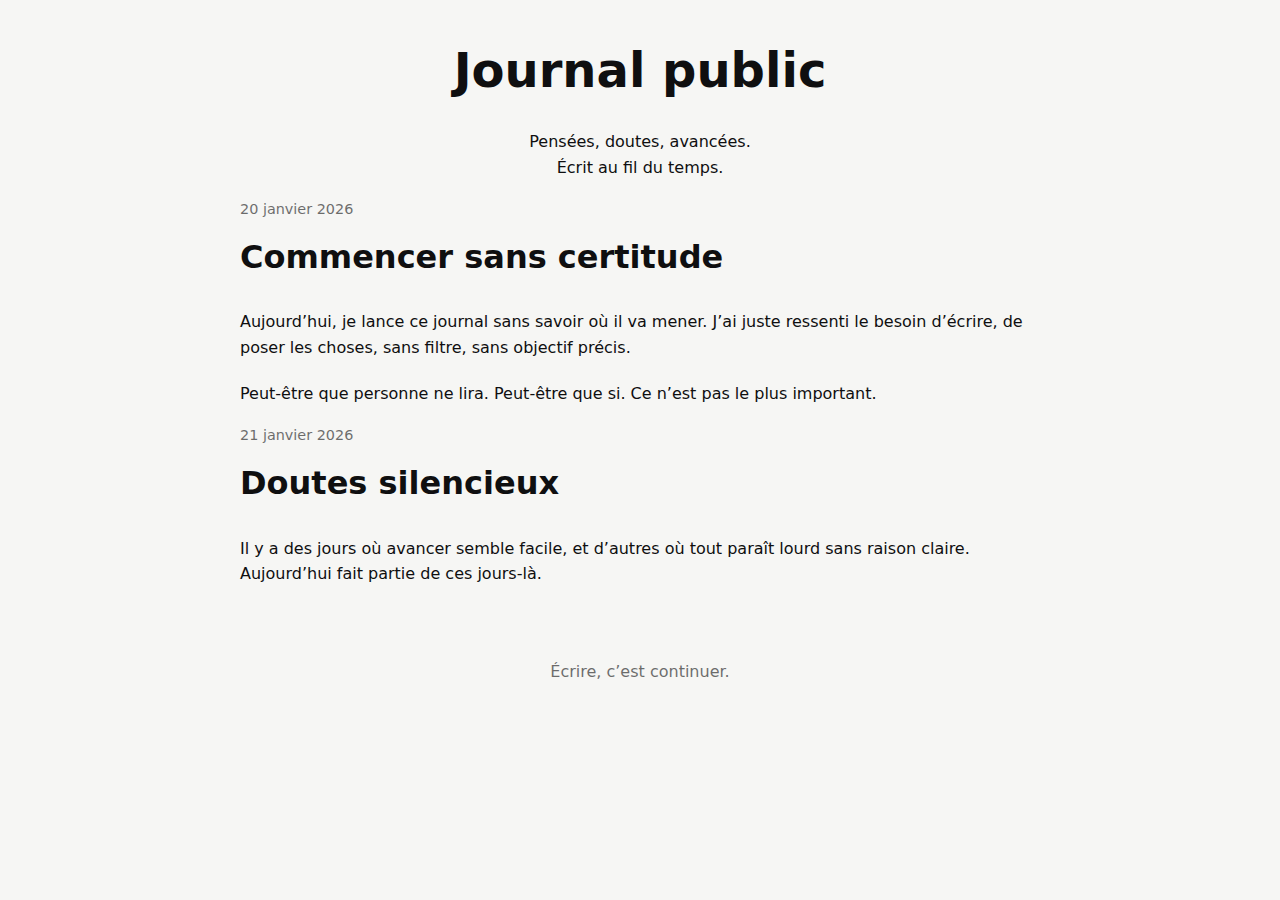
<file: journal.html>
<!DOCTYPE html>
<html lang="fr">
<head>
  <meta charset="UTF-8">
  <title>Journal public</title>
  <link rel="stylesheet" href="assets/css/style.css">
</head>
<body>

<header class="journal-header light">
  <h1>Journal public</h1>
  <p>Pensées, doutes, avancées.<br>Écrit au fil du temps.</p>
</header>

<main class="journal">

  <article class="entry light">
    <span class="date">20 janvier 2026</span>
    <h2>Commencer sans certitude</h2>
    <p>
      Aujourd’hui, je lance ce journal sans savoir où il va mener.
      J’ai juste ressenti le besoin d’écrire, de poser les choses,
      sans filtre, sans objectif précis.
    </p>
    <p>
      Peut-être que personne ne lira.
      Peut-être que si.
      Ce n’est pas le plus important.
    </p>
  </article>

  <article class="entry dark">
    <span class="date">21 janvier 2026</span>
    <h2>Doutes silencieux</h2>
    <p>
      Il y a des jours où avancer semble facile,
      et d’autres où tout paraît lourd sans raison claire.
      Aujourd’hui fait partie de ces jours-là.
    </p>
  </article>

</main>

<footer>
  <p>Écrire, c’est continuer.</p>
</footer>

</body>
</html>
</file>
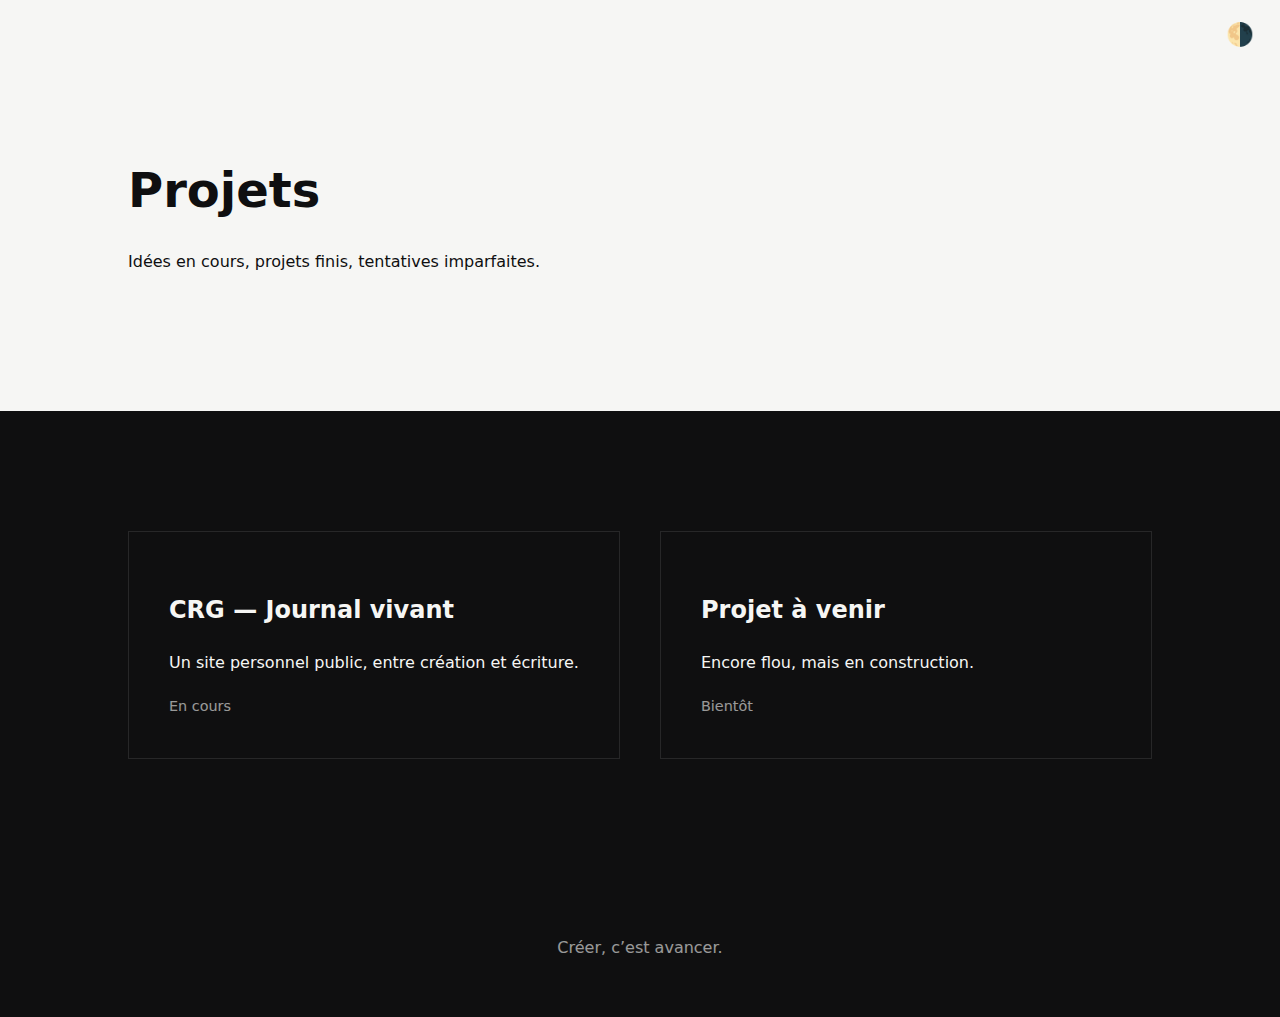
<file: projects.html>
<!DOCTYPE html>
<html lang="fr">
<head>
  <meta charset="UTF-8">
  <title>Projets</title>
  <link rel="stylesheet" href="assets/css/style.css">
</head>
<body>

<button id="themeToggle">🌗</button>

<section class="section light">
  <h1>Projets</h1>
  <p>Idées en cours, projets finis, tentatives imparfaites.</p>
</section>

<section class="section dark projects-grid">

  <a href="projects/projet-1.html" class="project-card">
    <h2>CRG — Journal vivant</h2>
    <p>Un site personnel public, entre création et écriture.</p>
    <span>En cours</span>
  </a>

  <a href="projects/projet-2.html" class="project-card">
    <h2>Projet à venir</h2>
    <p>Encore flou, mais en construction.</p>
    <span>Bientôt</span>
  </a>

</section>

<footer>
  <p>Créer, c’est avancer.</p>
</footer>

<script src="assets/js/theme-scroll.js"></script>
</body>
</html>
</file>
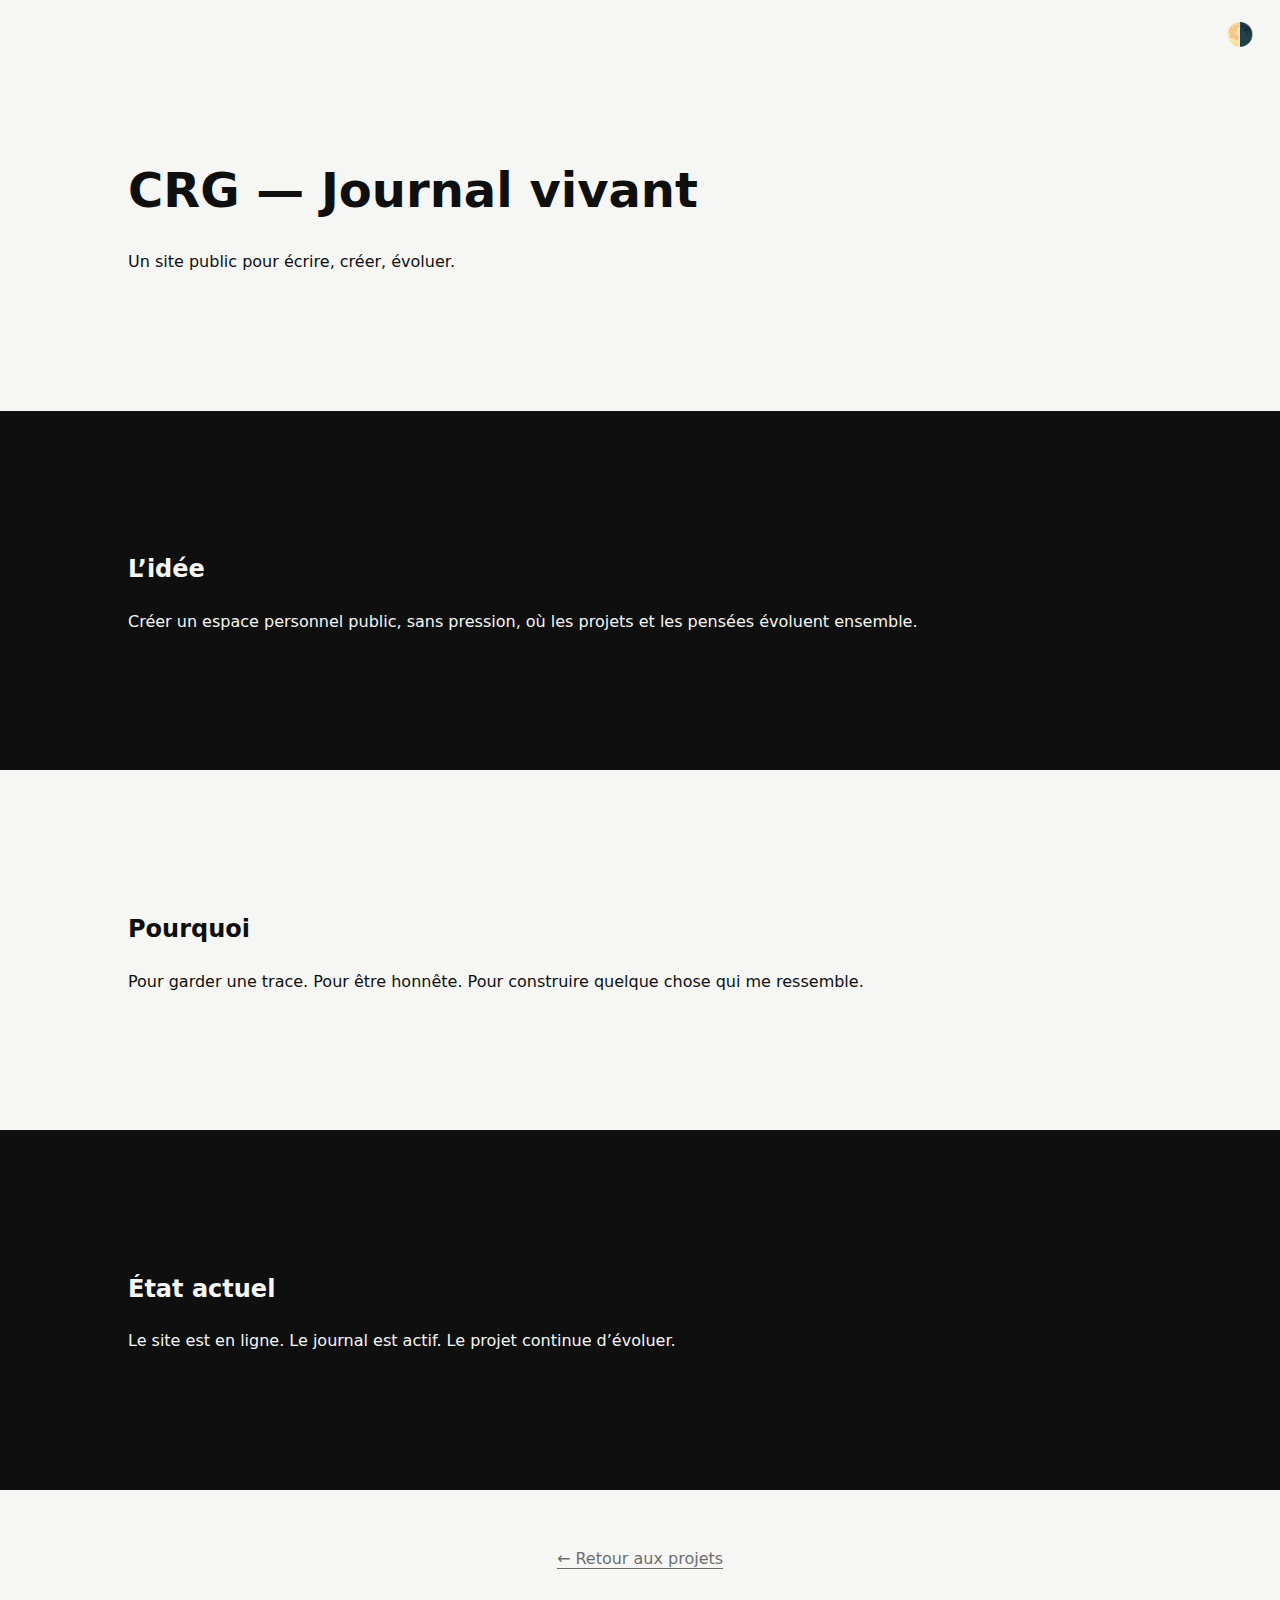
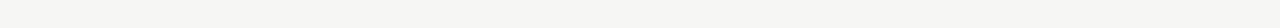
<file: projects/projet-1.html>
<!DOCTYPE html>
<html lang="fr">
<head>
  <meta charset="UTF-8">
  <title>CRG — Journal vivant</title>
  <link rel="stylesheet" href="../assets/css/style.css">
</head>
<body>

<button id="themeToggle">🌗</button>

<section class="section light">
  <h1>CRG — Journal vivant</h1>
  <p>Un site public pour écrire, créer, évoluer.</p>
</section>

<section class="section dark">
  <h2>L’idée</h2>
  <p>
    Créer un espace personnel public, sans pression,
    où les projets et les pensées évoluent ensemble.
  </p>
</section>

<section class="section light">
  <h2>Pourquoi</h2>
  <p>
    Pour garder une trace.
    Pour être honnête.
    Pour construire quelque chose qui me ressemble.
  </p>
</section>

<section class="section dark">
  <h2>État actuel</h2>
  <p>
    Le site est en ligne.
    Le journal est actif.
    Le projet continue d’évoluer.
  </p>
</section>

<footer>
  <p><a href="../projects.html">← Retour aux projets</a></p>
</footer>

<script src="../assets/js/theme-scroll.js"></script>
</body>
</html>
</file>
<file: styles.css>
/* ===== VARIABLES GLOBALES - THÈME OR & NOIR LUXE ===== */
:root {
    /* Couleurs Or */
    --gold-primary: #FFD700;
    --gold-light: #FFF4C4;
    --gold-dark: #B8860B;
    --gold-shine: #FFED4E;
    --gold-bronze: #CD7F32;
    
    /* Couleurs Noir */
    --black-primary: #000000;
    --black-soft: #1a1a1a;
    --black-lighter: #2d2d2d;
    --black-text: #0a0a0a;
    
    /* Couleurs d'accent */
    --white: #FFFFFF;
    --gray-light: #f5f5f5;
    --gray-medium: #cccccc;
    --gray-dark: #666666;
    
    /* Gradients */
    --gradient-gold: linear-gradient(135deg, #FFD700 0%, #FDB931 50%, #FFD700 100%);
    --gradient-gold-vertical: linear-gradient(180deg, #FFD700 0%, #B8860B 100%);
    --gradient-black: linear-gradient(135deg, #000000 0%, #1a1a1a 100%);
    --gradient-luxury: linear-gradient(135deg, #000000 0%, #1a1a1a 40%, #FFD700 100%);
    --gradient-overlay: linear-gradient(135deg, rgba(255, 215, 0, 0.1) 0%, rgba(0, 0, 0, 0.9) 100%);
    
    /* Ombres */
    --shadow-gold: 0 0 30px rgba(255, 215, 0, 0.6);
    --shadow-gold-strong: 0 0 50px rgba(255, 215, 0, 0.8);
    --shadow-black: 0 10px 40px rgba(0, 0, 0, 0.5);
    --shadow-elevation: 0 20px 60px rgba(0, 0, 0, 0.7);
    
    /* Animations */
    --transition-smooth: all 0.4s cubic-bezier(0.4, 0, 0.2, 1);
    --transition-bounce: all 0.5s cubic-bezier(0.68, -0.55, 0.265, 1.55);
}

/* ===== RESET & BASE ===== */
* {
    margin: 0;
    padding: 0;
    box-sizing: border-box;
}

html {
    scroll-behavior: smooth;
    overflow-x: hidden;
}

body {
    font-family: 'Montserrat', sans-serif;
    background: var(--black-primary);
    color: var(--white);
    overflow-x: hidden;
    line-height: 1.7;
    position: relative;
}

body.light-theme {
    background: #f8f8f8;
    color: var(--black-text);
}

body.light-theme .luxury-grid {
    opacity: 0.03;
}

/* ===== PAGE LOADER ===== */
.page-loader {
    position: fixed;
    top: 0;
    left: 0;
    width: 100%;
    height: 100%;
    background: var(--black-primary);
    display: flex;
    align-items: center;
    justify-content: center;
    z-index: 10000;
    transition: opacity 0.5s ease, visibility 0.5s ease;
}

.page-loader.hidden {
    opacity: 0;
    visibility: hidden;
}

.loader-content {
    text-align: center;
}

.loader-logo {
    font-family: 'Cinzel', serif;
    font-size: 5rem;
    font-weight: 900;
    background: var(--gradient-gold);
    -webkit-background-clip: text;
    -webkit-text-fill-color: transparent;
    background-clip: text;
    margin-bottom: 2rem;
    animation: pulse-glow 2s infinite;
}

.loader-bar {
    width: 300px;
    height: 6px;
    background: var(--black-lighter);
    border-radius: 10px;
    overflow: hidden;
    margin: 0 auto 1rem;
}

.loader-progress {
    height: 100%;
    background: var(--gradient-gold);
    border-radius: 10px;
    animation: loading 2s ease-in-out;
}

@keyframes loading {
    0% { width: 0%; }
    100% { width: 100%; }
}

.loader-text {
    color: var(--gold-primary);
    font-size: 1rem;
    letter-spacing: 2px;
    font-weight: 600;
}

/* ===== COOKIE BANNER ===== */
.cookie-banner {
    position: fixed;
    bottom: -200px;
    left: 50%;
    transform: translateX(-50%);
    background: var(--gradient-luxury);
    border: 2px solid var(--gold-primary);
    border-radius: 15px;
    padding: 1.5rem 2rem;
    max-width: 600px;
    width: 90%;
    box-shadow: var(--shadow-elevation);
    z-index: 9999;
    transition: bottom 0.5s ease;
}

.cookie-banner.show {
    bottom: 20px;
}

.cookie-content {
    display: flex;
    align-items: center;
    justify-content: space-between;
    gap: 1.5rem;
    flex-wrap: wrap;
}

.cookie-content p {
    flex: 1;
    color: var(--white);
    font-size: 0.95rem;
}

.cookie-buttons {
    display: flex;
    gap: 1rem;
}

.btn-cookie {
    padding: 0.7rem 1.5rem;
    border: 2px solid var(--gold-primary);
    background: transparent;
    color: var(--gold-primary);
    font-weight: 700;
    font-size: 0.9rem;
    border-radius: 8px;
    cursor: pointer;
    transition: var(--transition-smooth);
}

.btn-cookie.accept {
    background: var(--gold-primary);
    color: var(--black-primary);
}

.btn-cookie:hover {
    transform: scale(1.05);
    box-shadow: var(--shadow-gold);
}

/* ===== BACK TO TOP BUTTON ===== */
.back-to-top {
    position: fixed;
    bottom: 30px;
    right: 30px;
    width: 60px;
    height: 60px;
    background: var(--gradient-gold);
    border: none;
    border-radius: 50%;
    cursor: pointer;
    display: flex;
    align-items: center;
    justify-content: center;
    font-size: 2rem;
    color: var(--black-primary);
    box-shadow: var(--shadow-gold);
    opacity: 0;
    visibility: hidden;
    transition: var(--transition-smooth);
    z-index: 999;
}

.back-to-top.show {
    opacity: 1;
    visibility: visible;
}

.back-to-top:hover {
    transform: translateY(-5px) scale(1.1);
    box-shadow: var(--shadow-gold-strong);
}

/* ===== THEME TOGGLE ===== */
.theme-toggle {
    position: fixed;
    top: 100px;
    right: 30px;
    width: 55px;
    height: 55px;
    background: var(--gradient-gold);
    border: none;
    border-radius: 50%;
    cursor: pointer;
    display: flex;
    align-items: center;
    justify-content: center;
    font-size: 1.5rem;
    box-shadow: var(--shadow-gold);
    transition: var(--transition-smooth);
    z-index: 999;
}

.theme-toggle:hover {
    transform: rotate(180deg) scale(1.1);
}

.moon-icon {
    display: none;
}

body.light-theme .sun-icon {
    display: none;
}

body.light-theme .moon-icon {
    display: block;
}

/* ===== LANGUAGE SWITCHER ===== */
.language-switcher {
    position: fixed;
    top: 170px;
    right: 30px;
    display: flex;
    flex-direction: column;
    gap: 0.5rem;
    z-index: 999;
}

.lang-btn {
    width: 50px;
    height: 40px;
    background: var(--black-lighter);
    border: 2px solid var(--gold-primary);
    color: var(--gold-primary);
    font-weight: 700;
    font-size: 0.85rem;
    border-radius: 8px;
    cursor: pointer;
    transition: var(--transition-smooth);
}

.lang-btn.active,
.lang-btn:hover {
    background: var(--gold-primary);
    color: var(--black-primary);
    transform: scale(1.1);
}

/* ===== GRILLE LUXE ARRIÈRE-PLAN ===== */
.luxury-grid {
    position: fixed;
    top: 0;
    left: 0;
    width: 100%;
    height: 100%;
    background-image: 
        linear-gradient(var(--gold-dark) 1px, transparent 1px),
        linear-gradient(90deg, var(--gold-dark) 1px, transparent 1px);
    background-size: 80px 80px;
    z-index: -2;
    opacity: 0.05;
    animation: grid-float 20s linear infinite;
}

@keyframes grid-float {
    0% { transform: translateY(0); }
    100% { transform: translateY(80px); }
}

/* ===== PARTICULES DORÉES ===== */
.particles {
    position: fixed;
    top: 0;
    left: 0;
    width: 100%;
    height: 100%;
    z-index: -1;
    pointer-events: none;
    overflow: hidden;
}

.particle {
    position: absolute;
    width: 8px;
    height: 8px;
    background: var(--gold-primary);
    border-radius: 50%;
    box-shadow: var(--shadow-gold);
    animation: float-particles 20s infinite ease-in-out;
    opacity: 0.7;
}

.particle:nth-child(1) { left: 10%; top: 20%; animation-delay: 0s; }
.particle:nth-child(2) { left: 25%; top: 60%; animation-delay: 2s; }
.particle:nth-child(3) { left: 40%; top: 10%; animation-delay: 4s; }
.particle:nth-child(4) { left: 55%; top: 70%; animation-delay: 1s; }
.particle:nth-child(5) { left: 70%; top: 30%; animation-delay: 3s; }
.particle:nth-child(6) { left: 15%; top: 80%; animation-delay: 5s; }
.particle:nth-child(7) { left: 60%; top: 15%; animation-delay: 2.5s; }
.particle:nth-child(8) { left: 85%; top: 55%; animation-delay: 4.5s; }
.particle:nth-child(9) { left: 30%; top: 40%; animation-delay: 1.5s; }
.particle:nth-child(10) { left: 90%; top: 85%; animation-delay: 3.5s; }

@keyframes float-particles {
    0%, 100% { 
        transform: translateY(0) translateX(0) scale(1); 
        opacity: 0.3; 
    }
    50% { 
        transform: translateY(-150px) translateX(80px) scale(1.5); 
        opacity: 1; 
    }
}

/* ===== NAVIGATION ===== */
.navbar {
    position: fixed;
    top: 0;
    width: 100%;
    background: rgba(0, 0, 0, 0.95);
    backdrop-filter: blur(20px);
    border-bottom: 3px solid var(--gold-primary);
    box-shadow: var(--shadow-black);
    z-index: 1000;
    padding: 1.2rem 0;
    transition: var(--transition-smooth);
}

.navbar.scrolled {
    padding: 0.8rem 0;
    box-shadow: var(--shadow-elevation);
}

.nav-container {
    max-width: 1400px;
    margin: 0 auto;
    padding: 0 2rem;
    display: flex;
    justify-content: space-between;
    align-items: center;
}

.logo {
    display: flex;
    flex-direction: column;
    gap: 0.3rem;
}

.logo-text {
    font-family: 'Cinzel', serif;
    font-size: 2.5rem;
    font-weight: 900;
    background: var(--gradient-gold);
    -webkit-background-clip: text;
    -webkit-text-fill-color: transparent;
    background-clip: text;
    letter-spacing: 4px;
    text-shadow: var(--shadow-gold);
    animation: shine 3s infinite;
}

@keyframes shine {
    0%, 100% { filter: brightness(1); }
    50% { filter: brightness(1.3); }
}

.logo-tagline {
    font-size: 0.75rem;
    color: var(--gold-primary);
    letter-spacing: 3px;
    font-weight: 600;
    text-transform: uppercase;
}

.nav-menu {
    display: flex;
    list-style: none;
    gap: 2.5rem;
    align-items: center;
}

.nav-link {
    color: var(--white);
    text-decoration: none;
    font-weight: 700;
    letter-spacing: 1.5px;
    font-size: 0.9rem;
    position: relative;
    transition: var(--transition-smooth);
}

.nav-link::before {
    content: '';
    position: absolute;
    bottom: -8px;
    left: 50%;
    transform: translateX(-50%);
    width: 0;
    height: 3px;
    background: var(--gradient-gold);
    transition: width 0.3s ease;
    border-radius: 5px;
}

.nav-link:hover,
.nav-link.active {
    color: var(--gold-primary);
    text-shadow: var(--shadow-gold);
}

.nav-link:hover::before,
.nav-link.active::before {
    width: 100%;
}

.hamburger {
    display: none;
    flex-direction: column;
    gap: 6px;
    cursor: pointer;
    z-index: 1001;
}

.hamburger span {
    width: 30px;
    height: 3px;
    background: var(--gold-primary);
    transition: var(--transition-smooth);
    border-radius: 3px;
}

.hamburger.active span:nth-child(1) {
    transform: rotate(45deg) translate(8px, 8px);
}

.hamburger.active span:nth-child(2) {
    opacity: 0;
}

.hamburger.active span:nth-child(3) {
    transform: rotate(-45deg) translate(7px, -7px);
}

/* ===== SECTION HERO ===== */
.hero {
    min-height: 100vh;
    display: flex;
    align-items: center;
    justify-content: space-between;
    padding: 10rem 2rem 6rem;
    max-width: 1400px;
    margin: 0 auto;
    position: relative;
    gap: 4rem;
}

.hero-content {
    flex: 1;
    z-index: 2;
}

.hero-badge {
    display: inline-flex;
    align-items: center;
    gap: 0.7rem;
    background: rgba(255, 215, 0, 0.1);
    border: 2px solid var(--gold-primary);
    border-radius: 50px;
    padding: 0.7rem 1.5rem;
    margin-bottom: 2rem;
    animation: badge-float 3s ease-in-out infinite;
}

@keyframes badge-float {
    0%, 100% { transform: translateY(0); }
    50% { transform: translateY(-10px); }
}

.badge-icon {
    font-size: 1.3rem;
}

.badge-text {
    font-size: 0.9rem;
    font-weight: 700;
    color: var(--gold-primary);
    letter-spacing: 2px;
}

.hero-title {
    font-family: 'Cinzel', serif;
    font-size: 5rem;
    font-weight: 900;
    line-height: 1.1;
    margin-bottom: 2rem;
    display: flex;
    flex-direction: column;
    gap: 0.5rem;
}

.title-line {
    display: block;
    animation: fadeInUp 0.8s ease forwards;
    opacity: 0;
}

.title-line:nth-child(1) {
    animation-delay: 0.2s;
    color: var(--white);
}

.title-line:nth-child(2) {
    animation-delay: 0.4s;
}

.title-line:nth-child(3) {
    animation-delay: 0.6s;
    color: var(--white);
}

.gold-text {
    background: var(--gradient-gold);
    -webkit-background-clip: text;
    -webkit-text-fill-color: transparent;
    background-clip: text;
    text-shadow: var(--shadow-gold);
}

@keyframes fadeInUp {
    from {
        opacity: 0;
        transform: translateY(30px);
    }
    to {
        opacity: 1;
        transform: translateY(0);
    }
}

.hero-subtitle {
    font-size: 1.4rem;
    color: var(--gold-light);
    margin-bottom: 2rem;
    font-weight: 600;
    letter-spacing: 1px;
}

.golden-line {
    width: 200px;
    height: 4px;
    background: var(--gradient-gold);
    box-shadow: var(--shadow-gold);
    margin: 2rem 0;
    border-radius: 10px;
}

.hero-description {
    font-size: 1.15rem;
    color: var(--gray-light);
    margin-bottom: 3rem;
    max-width: 600px;
    line-height: 1.8;
}

.hero-buttons {
    display: flex;
    gap: 1.5rem;
    flex-wrap: wrap;
    margin-bottom: 3rem;
}

.btn-gold {
    position: relative;
    padding: 1.3rem 3rem;
    background: var(--gradient-gold);
    border: none;
    color: var(--black-primary);
    font-weight: 800;
    font-size: 1rem;
    letter-spacing: 2px;
    cursor: pointer;
    overflow: hidden;
    transition: var(--transition-smooth);
    border-radius: 10px;
    box-shadow: var(--shadow-gold);
}

.btn-gold span {
    position: relative;
    z-index: 2;
}

.btn-shine {
    position: absolute;
    top: -50%;
    left: -50%;
    width: 200%;
    height: 200%;
    background: linear-gradient(45deg, transparent, rgba(255, 255, 255, 0.3), transparent);
    animation: shine-move 3s infinite;
}

@keyframes shine-move {
    0% { transform: translateX(-100%) translateY(-100%) rotate(45deg); }
    100% { transform: translateX(100%) translateY(100%) rotate(45deg); }
}

.btn-gold:hover {
    transform: translateY(-5px) scale(1.05);
    box-shadow: var(--shadow-gold-strong);
}

.btn-secondary {
    background: transparent;
    border: 3px solid var(--gold-primary);
    color: var(--gold-primary);
}

.btn-secondary:hover {
    background: var(--gold-primary);
    color: var(--black-primary);
}

.hero-stats-mini {
    display: flex;
    gap: 3rem;
    flex-wrap: wrap;
}

.mini-stat {
    display: flex;
    flex-direction: column;
    gap: 0.3rem;
}

.mini-number {
    font-family: 'Cinzel', serif;
    font-size: 2.5rem;
    font-weight: 900;
    background: var(--gradient-gold);
    -webkit-background-clip: text;
    -webkit-text-fill-color: transparent;
    background-clip: text;
}

.mini-label {
    font-size: 0.85rem;
    color: var(--gray-medium);
    font-weight: 600;
    letter-spacing: 1px;
}

/* ===== HERO VISUAL ===== */
.hero-visual {
    flex: 1;
    position: relative;
    height: 600px;
    display: flex;
    align-items: center;
    justify-content: center;
}

.golden-orb {
    position: absolute;
    border-radius: 50%;
    border: 3px solid var(--gold-primary);
    box-shadow: 
        0 0 60px var(--shadow-gold),
        inset 0 0 60px rgba(255, 215, 0, 0.3);
    background: radial-gradient(circle, rgba(255, 215, 0, 0.1) 0%, transparent 70%);
}

.orb-1 {
    width: 350px;
    height: 350px;
    animation: rotate-orb 15s linear infinite;
}

.orb-2 {
    width: 450px;
    height: 450px;
    animation: rotate-orb 20s linear infinite reverse;
    border-color: var(--gold-dark);
}

.orb-3 {
    width: 550px;
    height: 550px;
    animation: rotate-orb 25s linear infinite;
    border-style: dashed;
}

@keyframes rotate-orb {
    from { transform: rotate(0deg); }
    to { transform: rotate(360deg); }
}

/* ===== STATISTIQUES ===== */
.stats-section {
    padding: 6rem 2rem;
    background: var(--gradient-overlay);
    border-top: 3px solid var(--gold-primary);
    border-bottom: 3px solid var(--gold-primary);
    position: relative;
}

.stats-container {
    max-width: 1400px;
    margin: 0 auto;
    display: grid;
    grid-template-columns: repeat(auto-fit, minmax(250px, 1fr));
    gap: 3rem;
}

.stat-item {
    text-align: center;
    padding: 3rem 2rem;
    background: rgba(0, 0, 0, 0.7);
    border: 3px solid var(--gold-primary);
    border-radius: 20px;
    box-shadow: var(--shadow-gold);
    transition: var(--transition-smooth);
    position: relative;
    overflow: hidden;
}

.stat-item::before {
    content: '';
    position: absolute;
    top: -50%;
    left: -50%;
    width: 200%;
    height: 200%;
    background: radial-gradient(circle, rgba(255, 215, 0, 0.1) 0%, transparent 70%);
    opacity: 0;
    transition: opacity 0.5s ease;
}

.stat-item:hover::before {
    opacity: 1;
}

.stat-item:hover {
    transform: translateY(-15px) scale(1.05);
    box-shadow: var(--shadow-gold-strong);
}

.stat-icon {
    font-size: 4rem;
    margin-bottom: 1.5rem;
    filter: drop-shadow(var(--shadow-gold));
}

.stat-number {
    font-family: 'Cinzel', serif;
    font-size: 5rem;
    font-weight: 900;
    background: var(--gradient-gold);
    -webkit-background-clip: text;
    -webkit-text-fill-color: transparent;
    background-clip: text;
    line-height: 1;
    display: inline-block;
}

.stat-percent,
.stat-slash {
    font-family: 'Cinzel', serif;
    font-size: 2.5rem;
    font-weight: 700;
    color: var(--gold-primary);
    display: inline-block;
    margin-left: 0.3rem;
}

.stat-label {
    font-size: 1rem;
    font-weight: 700;
    color: var(--gold-light);
    letter-spacing: 2px;
    margin-top: 1rem;
}

/* ===== SECTIONS GÉNÉRALES ===== */
section {
    padding: 6rem 2rem;
    max-width: 1400px;
    margin: 0 auto;
}

.section-header {
    text-align: center;
    margin-bottom: 5rem;
}

.section-title {
    font-family: 'Cinzel', serif;
    font-size: 4rem;
    font-weight: 900;
    background: var(--gradient-gold);
    -webkit-background-clip: text;
    -webkit-text-fill-color: transparent;
    background-clip: text;
    letter-spacing: 6px;
    margin-bottom: 1.5rem;
}

.section-subtitle {
    font-size: 1.2rem;
    color: var(--gray-light);
    margin-top: 1rem;
    font-weight: 500;
}

.golden-underline {
    width: 200px;
    height: 5px;
    background: var(--gradient-gold);
    box-shadow: var(--shadow-gold);
    margin: 0 auto;
    border-radius: 10px;
}

/* ===== À PROPOS ===== */
.about-section {
    background: var(--gradient-overlay);
    border-radius: 20px;
    padding: 6rem 3rem;
}

.about-content {
    display: grid;
    grid-template-columns: 1fr 1fr;
    gap: 4rem;
    align-items: start;
}

.about-text h3 {
    font-family: 'Cinzel', serif;
    font-size: 2.5rem;
    color: var(--gold-primary);
    margin-bottom: 1.5rem;
}

.about-text p {
    color: var(--gray-light);
    line-height: 1.9;
    margin-bottom: 1.5rem;
    font-size: 1.1rem;
}

.about-values {
    display: grid;
    grid-template-columns: repeat(2, 1fr);
    gap: 1.5rem;
    margin-top: 2rem;
}

.value-item {
    display: flex;
    align-items: center;
    gap: 1rem;
    padding: 1rem;
    background: rgba(255, 215, 0, 0.05);
    border: 2px solid var(--gold-dark);
    border-radius: 10px;
    transition: var(--transition-smooth);
}

.value-item:hover {
    background: rgba(255, 215, 0, 0.1);
    transform: translateX(10px);
}

.value-icon {
    font-size: 2rem;
}

.value-text {
    font-weight: 700;
    color: var(--gold-primary);
    font-size: 1.1rem;
}

.team-grid {
    display: flex;
    flex-direction: column;
    gap: 2rem;
}

.team-member {
    background: rgba(0, 0, 0, 0.6);
    border: 3px solid var(--gold-primary);
    border-radius: 20px;
    padding: 2.5rem;
    text-align: center;
    transition: var(--transition-smooth);
}

.team-member:hover {
    transform: translateY(-10px);
    box-shadow: var(--shadow-gold-strong);
}

.member-avatar {
    width: 120px;
    height: 120px;
    margin: 0 auto 1.5rem;
    background: var(--gradient-gold);
    border-radius: 50%;
    display: flex;
    align-items: center;
    justify-content: center;
    box-shadow: var(--shadow-gold);
}

.avatar-initial {
    font-family: 'Cinzel', serif;
    font-size: 4rem;
    font-weight: 900;
    color: var(--black-primary);
}

.member-name {
    font-family: 'Cinzel', serif;
    font-size: 1.8rem;
    color: var(--gold-primary);
    margin-bottom: 0.5rem;
}

.member-role {
    font-size: 1.1rem;
    color: var(--gold-light);
    margin-bottom: 1rem;
    font-weight: 600;
}

.member-description {
    color: var(--gray-light);
    line-height: 1.7;
    margin-bottom: 1.5rem;
}

.member-skills {
    display: flex;
    gap: 0.7rem;
    justify-content: center;
    flex-wrap: wrap;
}

.skill-tag {
    padding: 0.5rem 1rem;
    background: rgba(255, 215, 0, 0.1);
    border: 2px solid var(--gold-dark);
    border-radius: 20px;
    font-size: 0.85rem;
    font-weight: 700;
    color: var(--gold-primary);
}

/* ===== SERVICES ===== */
.services-grid {
    display: grid;
    grid-template-columns: repeat(auto-fit, minmax(350px, 1fr));
    gap: 2.5rem;
}

.service-card {
    background: rgba(0, 0, 0, 0.8);
    border: 3px solid var(--gold-primary);
    border-radius: 20px;
    padding: 3rem;
    position: relative;
    overflow: hidden;
    transition: var(--transition-smooth);
    cursor: pointer;
}

.service-card.featured {
    border-color: var(--gold-shine);
    box-shadow: var(--shadow-gold-strong);
}

.featured-badge {
    position: absolute;
    top: 20px;
    right: -35px;
    background: var(--gradient-gold);
    color: var(--black-primary);
    padding: 0.5rem 3rem;
    font-size: 0.8rem;
    font-weight: 800;
    letter-spacing: 2px;
    transform: rotate(45deg);
    box-shadow: var(--shadow-gold);
}

.card-glow {
    position: absolute;
    top: -50%;
    left: -50%;
    width: 200%;
    height: 200%;
    background: radial-gradient(circle, rgba(255, 215, 0, 0.15) 0%, transparent 60%);
    opacity: 0;
    transition: opacity 0.4s ease;
}

.service-card:hover .card-glow {
    opacity: 1;
}

.service-card:hover {
    transform: translateY(-15px) scale(1.02);
    box-shadow: var(--shadow-gold-strong);
}

.card-icon {
    font-size: 4rem;
    margin-bottom: 1.5rem;
    filter: drop-shadow(var(--shadow-gold));
}

.card-title {
    font-family: 'Cinzel', serif;
    font-size: 1.8rem;
    font-weight: 800;
    color: var(--gold-primary);
    margin-bottom: 1rem;
    letter-spacing: 2px;
}

.card-description {
    color: var(--gray-light);
    margin-bottom: 2rem;
    line-height: 1.8;
    font-size: 1.05rem;
}

.service-features {
    list-style: none;
    margin-bottom: 2rem;
}

.service-features li {
    color: var(--gray-light);
    margin-bottom: 0.8rem;
    font-size: 1rem;
    padding-left: 0.5rem;
}

.card-price {
    display: flex;
    flex-direction: column;
    align-items: center;
    gap: 0.5rem;
    margin-bottom: 2rem;
    padding: 1.5rem;
    background: rgba(255, 215, 0, 0.05);
    border-radius: 10px;
}

.price-from {
    font-size: 0.9rem;
    color: var(--gray-medium);
    font-weight: 600;
}

.price-amount {
    font-family: 'Cinzel', serif;
    font-size: 3rem;
    font-weight: 900;
    background: var(--gradient-gold);
    -webkit-background-clip: text;
    -webkit-text-fill-color: transparent;
    background-clip: text;
}

.btn-service {
    width: 100%;
    padding: 1.2rem;
    font-size: 0.95rem;
}

/* ===== TARIFS ===== */
.pricing-section {
    background: var(--gradient-overlay);
    border-radius: 20px;
    padding: 6rem 2rem;
}

.pricing-grid {
    display: grid;
    grid-template-columns: repeat(auto-fit, minmax(320px, 1fr));
    gap: 3rem;
    max-width: 1200px;
    margin: 0 auto;
}

.pricing-card {
    background: rgba(0, 0, 0, 0.8);
    border: 3px solid var(--gold-dark);
    border-radius: 20px;
    padding: 3rem 2.5rem;
    position: relative;
    transition: var(--transition-smooth);
}

.pricing-card.featured {
    border-color: var(--gold-primary);
    transform: scale(1.05);
    box-shadow: var(--shadow-gold-strong);
}

.pricing-badge {
    position: absolute;
    top: -15px;
    left: 50%;
    transform: translateX(-50%);
    background: var(--gradient-gold);
    color: var(--black-primary);
    padding: 0.5rem 1.5rem;
    border-radius: 20px;
    font-size: 0.8rem;
    font-weight: 800;
    letter-spacing: 2px;
    box-shadow: var(--shadow-gold);
}

.pricing-card:hover {
    transform: translateY(-10px) scale(1.05);
    box-shadow: var(--shadow-gold-strong);
}

.pricing-header {
    text-align: center;
    margin-bottom: 2rem;
    padding-bottom: 2rem;
    border-bottom: 2px solid var(--gold-dark);
}

.pricing-name {
    font-family: 'Cinzel', serif;
    font-size: 2rem;
    color: var(--gold-primary);
    margin-bottom: 0.5rem;
    letter-spacing: 3px;
}

.pricing-desc {
    color: var(--gray-light);
    font-size: 0.95rem;
}

.pricing-price {
    text-align: center;
    margin-bottom: 2.5rem;
}

.price-currency {
    font-size: 1.5rem;
    color: var(--gold-primary);
    vertical-align: super;
}

.price-value {
    font-family: 'Cinzel', serif;
    font-size: 5rem;
    font-weight: 900;
    background: var(--gradient-gold);
    -webkit-background-clip: text;
    -webkit-text-fill-color: transparent;
    background-clip: text;
}

.price-period {
    font-size: 1.1rem;
    color: var(--gray-medium);
}

.pricing-features {
    list-style: none;
    margin-bottom: 2.5rem;
}

.pricing-features li {
    color: var(--gray-light);
    margin-bottom: 1rem;
    font-size: 1rem;
    padding-left: 0.5rem;
}

.btn-pricing {
    width: 100%;
    padding: 1.3rem;
}

/* ===== PORTFOLIO ===== */
.portfolio-filters {
    display: flex;
    justify-content: center;
    gap: 1.5rem;
    margin-bottom: 4rem;
    flex-wrap: wrap;
}

.filter-btn {
    padding: 0.8rem 2rem;
    background: transparent;
    border: 2px solid var(--gold-primary);
    color: var(--gold-primary);
    font-weight: 700;
    font-size: 0.95rem;
    letter-spacing: 1px;
    border-radius: 30px;
    cursor: pointer;
    transition: var(--transition-smooth);
}

.filter-btn.active,
.filter-btn:hover {
    background: var(--gold-primary);
    color: var(--black-primary);
    transform: scale(1.05);
}

.portfolio-grid {
    display: grid;
    grid-template-columns: repeat(auto-fill, minmax(350px, 1fr));
    gap: 3rem;
}

.portfolio-card {
    background: rgba(0, 0, 0, 0.8);
    border: 3px solid var(--gold-primary);
    border-radius: 20px;
    overflow: hidden;
    transition: var(--transition-smooth);
    cursor: pointer;
}

.portfolio-card.hidden {
    display: none;
}

.portfolio-card:hover {
    transform: translateY(-15px);
    box-shadow: var(--shadow-gold-strong);
}

.portfolio-image {
    height: 250px;
    background: var(--gradient-luxury);
    position: relative;
    overflow: hidden;
}

.image-placeholder {
    width: 100%;
    height: 100%;
    display: flex;
    flex-direction: column;
    align-items: center;
    justify-content: center;
    gap: 1rem;
}

.placeholder-icon {
    font-size: 5rem;
    filter: drop-shadow(var(--shadow-gold));
}

.placeholder-text {
    font-family: 'Cinzel', serif;
    font-size: 1.5rem;
    color: var(--gold-primary);
    letter-spacing: 2px;
}

.portfolio-content {
    padding: 2.5rem;
}

.portfolio-header {
    display: flex;
    justify-content: space-between;
    align-items: center;
    margin-bottom: 1.5rem;
}

.portfolio-number {
    font-family: 'Cinzel', serif;
    font-size: 4rem;
    font-weight: 900;
    background: var(--gradient-gold);
    -webkit-background-clip: text;
    -webkit-text-fill-color: transparent;
    background-clip: text;
    line-height: 1;
}

.portfolio-status {
    font-size: 0.75rem;
    font-weight: 800;
    padding: 0.5rem 1rem;
    border-radius: 20px;
    letter-spacing: 2px;
}

.portfolio-status.completed {
    background: rgba(0, 255, 0, 0.2);
    color: #00ff00;
    border: 2px solid #00ff00;
}

.portfolio-status.progress {
    background: rgba(255, 215, 0, 0.2);
    color: var(--gold-primary);
    border: 2px solid var(--gold-primary);
}

.portfolio-title {
    font-family: 'Cinzel', serif;
    font-size: 2rem;
    color: var(--gold-primary);
    margin-bottom: 1rem;
    letter-spacing: 2px;
}

.portfolio-description {
    color: var(--gray-light);
    line-height: 1.8;
    margin-bottom: 1.5rem;
}

.portfolio-footer {
    display: flex;
    gap: 1rem;
    flex-wrap: wrap;
    margin-bottom: 1.5rem;
}

.portfolio-tag {
    font-size: 0.8rem;
    font-weight: 700;
    padding: 0.5rem 1rem;
    background: rgba(255, 215, 0, 0.1);
    border: 2px solid var(--gold-dark);
    border-radius: 15px;
    color: var(--gold-primary);
}

.portfolio-btn {
    width: 100%;
    padding: 1.2rem;
    background: var(--gradient-gold);
    border: none;
    color: var(--black-primary);
    font-weight: 800;
    font-size: 1rem;
    letter-spacing: 2px;
    border-radius: 10px;
    cursor: pointer;
    transition: var(--transition-smooth);
}

.portfolio-btn:hover {
    transform: scale(1.05);
    box-shadow: var(--shadow-gold-strong);
}

/* ===== TÉMOIGNAGES ===== */
.testimonials-grid {
    display: grid;
    grid-template-columns: repeat(auto-fit, minmax(350px, 1fr));
    gap: 3rem;
}

.testimonial-card {
    background: rgba(0, 0, 0, 0.8);
    border: 3px solid var(--gold-primary);
    border-radius: 20px;
    padding: 3rem;
    position: relative;
    transition: var(--transition-smooth);
}

.testimonial-card:hover {
    transform: translateY(-10px);
    box-shadow: var(--shadow-gold-strong);
}

.testimonial-stars {
    font-size: 1.5rem;
    margin-bottom: 1.5rem;
    filter: drop-shadow(var(--shadow-gold));
}

.testimonial-text {
    color: var(--gray-light);
    line-height: 1.9;
    font-size: 1.05rem;
    font-style: italic;
    margin-bottom: 2rem;
}

.testimonial-author {
    display: flex;
    align-items: center;
    gap: 1.5rem;
}

.author-avatar {
    width: 60px;
    height: 60px;
    background: var(--gradient-gold);
    border-radius: 50%;
    display: flex;
    align-items: center;
    justify-content: center;
    font-family: 'Cinzel', serif;
    font-size: 1.8rem;
    font-weight: 900;
    color: var(--black-primary);
    box-shadow: var(--shadow-gold);
}

.author-name {
    font-family: 'Cinzel', serif;
    font-size: 1.3rem;
    color: var(--gold-primary);
    margin-bottom: 0.3rem;
}

.author-role {
    color: var(--gray-medium);
    font-size: 0.95rem;
}

/* ===== FAQ ===== */
.faq-container {
    max-width: 900px;
    margin: 0 auto;
}

.faq-item {
    background: rgba(0, 0, 0, 0.6);
    border: 2px solid var(--gold-dark);
    border-radius: 15px;
    margin-bottom: 1.5rem;
    overflow: hidden;
    transition: var(--transition-smooth);
}

.faq-item:hover {
    border-color: var(--gold-primary);
}

.faq-question {
    width: 100%;
    padding: 1.5rem 2rem;
    background: transparent;
    border: none;
    color: var(--gold-primary);
    font-size: 1.15rem;
    font-weight: 700;
    text-align: left;
    cursor: pointer;
    display: flex;
    justify-content: space-between;
    align-items: center;
    transition: var(--transition-smooth);
}

.faq-question:hover {
    color: var(--gold-shine);
}

.faq-icon {
    font-size: 2rem;
    font-weight: 300;
    transition: transform 0.3s ease;
}

.faq-item.active .faq-icon {
    transform: rotate(45deg);
}

.faq-answer {
    max-height: 0;
    overflow: hidden;
    transition: max-height 0.3s ease;
}

.faq-item.active .faq-answer {
    max-height: 500px;
}

.faq-answer p {
    padding: 0 2rem 1.5rem;
    color: var(--gray-light);
    line-height: 1.8;
}

/* ===== BLOG ===== */
.blog-grid {
    display: grid;
    grid-template-columns: repeat(auto-fit, minmax(350px, 1fr));
    gap: 3rem;
}

.blog-card {
    background: rgba(0, 0, 0, 0.8);
    border: 3px solid var(--gold-primary);
    border-radius: 20px;
    overflow: hidden;
    transition: var(--transition-smooth);
    cursor: pointer;
}

.blog-card:hover {
    transform: translateY(-10px);
    box-shadow: var(--shadow-gold-strong);
}

.blog-image {
    height: 250px;
    background: var(--gradient-luxury);
    position: relative;
}

.blog-category {
    position: absolute;
    top: 20px;
    left: 20px;
    background: var(--gold-primary);
    color: var(--black-primary);
    padding: 0.5rem 1.2rem;
    border-radius: 20px;
    font-size: 0.8rem;
    font-weight: 800;
    letter-spacing: 2px;
}

.blog-content {
    padding: 2.5rem;
}

.blog-meta {
    display: flex;
    gap: 2rem;
    margin-bottom: 1.5rem;
    color: var(--gray-medium);
    font-size: 0.9rem;
}

.blog-title {
    font-family: 'Cinzel', serif;
    font-size: 1.8rem;
    color: var(--gold-primary);
    margin-bottom: 1rem;
    line-height: 1.3;
}

.blog-excerpt {
    color: var(--gray-light);
    line-height: 1.8;
    margin-bottom: 1.5rem;
}

.btn-blog {
    padding: 0.8rem 1.5rem;
    background: transparent;
    border: 2px solid var(--gold-primary);
    color: var(--gold-primary);
    font-weight: 700;
    border-radius: 8px;
    cursor: pointer;
    transition: var(--transition-smooth);
}

.btn-blog:hover {
    background: var(--gold-primary);
    color: var(--black-primary);
}

/* ===== DEVIS RAPIDE ===== */
.quick-quote {
    background: var(--gradient-overlay);
    border-radius: 20px;
    padding: 6rem 2rem;
    margin: 4rem auto;
}

.quote-container {
    max-width: 800px;
    margin: 0 auto;
}

.quote-title {
    font-family: 'Cinzel', serif;
    font-size: 3rem;
    text-align: center;
    background: var(--gradient-gold);
    -webkit-background-clip: text;
    -webkit-text-fill-color: transparent;
    background-clip: text;
    margin-bottom: 1rem;
}

.quote-subtitle {
    text-align: center;
    color: var(--gray-light);
    font-size: 1.2rem;
    margin-bottom: 3rem;
}

.quote-form {
    position: relative;
    min-height: 400px;
}

.quote-step {
    display: none;
    animation: fadeIn 0.5s ease;
}

.quote-step.active {
    display: block;
}

@keyframes fadeIn {
    from { opacity: 0; transform: translateY(20px); }
    to { opacity: 1; transform: translateY(0); }
}

.quote-step h3 {
    font-family: 'Cinzel', serif;
    font-size: 2rem;
    color: var(--gold-primary);
    text-align: center;
    margin-bottom: 2.5rem;
}

.quote-options {
    display: grid;
    grid-template-columns: repeat(auto-fit, minmax(150px, 1fr));
    gap: 1.5rem;
    margin-bottom: 3rem;
}

.quote-option {
    cursor: pointer;
}

.quote-option input[type="radio"] {
    display: none;
}

.option-content {
    display: flex;
    flex-direction: column;
    align-items: center;
    gap: 1rem;
    padding: 2rem 1rem;
    background: rgba(0, 0, 0, 0.6);
    border: 3px solid var(--gold-dark);
    border-radius: 15px;
    transition: var(--transition-smooth);
}

.quote-option:hover .option-content,
.quote-option input[type="radio"]:checked + .option-content {
    border-color: var(--gold-primary);
    background: rgba(255, 215, 0, 0.1);
    transform: scale(1.05);
}

.option-icon {
    font-size: 3rem;
}

.option-text {
    font-weight: 700;
    color: var(--gold-primary);
    letter-spacing: 1px;
}

.quote-inputs {
    display: flex;
    flex-direction: column;
    gap: 1.5rem;
    margin-bottom: 2rem;
}

.quote-input {
    padding: 1.2rem;
    background: rgba(0, 0, 0, 0.6);
    border: 2px solid var(--gold-dark);
    border-radius: 10px;
    color: var(--white);
    font-size: 1rem;
    font-family: 'Montserrat', sans-serif;
    transition: var(--transition-smooth);
}

.quote-input:focus {
    outline: none;
    border-color: var(--gold-primary);
    box-shadow: var(--shadow-gold);
}

.quote-navigation {
    display: flex;
    gap: 1.5rem;
    justify-content: center;
}

.btn-next,
.btn-prev,
.btn-submit-quote {
    padding: 1.2rem 3rem;
}

.quote-result {
    display: none;
    text-align: center;
    padding: 3rem;
}

.quote-result.active {
    display: block;
    animation: fadeIn 0.5s ease;
}

.result-icon {
    font-size: 5rem;
    margin-bottom: 1.5rem;
}

.quote-result h3 {
    font-family: 'Cinzel', serif;
    font-size: 2.5rem;
    color: var(--gold-primary);
    margin-bottom: 1rem;
}

.quote-result p {
    color: var(--gray-light);
    font-size: 1.2rem;
    margin-bottom: 2rem;
}

/* ===== CONTACT ===== */
.contact-content {
    display: grid;
    grid-template-columns: 1fr 1fr;
    gap: 4rem;
    align-items: start;
}

.contact-form {
    display: flex;
    flex-direction: column;
    gap: 2rem;
}

.form-group {
    position: relative;
}

.form-group label {
    display: block;
    color: var(--gold-primary);
    font-weight: 700;
    margin-bottom: 0.5rem;
    font-size: 0.95rem;
    letter-spacing: 1px;
}

.form-input {
    width: 100%;
    padding: 1.2rem;
    background: rgba(0, 0, 0, 0.6);
    border: 2px solid var(--gold-dark);
    border-radius: 10px;
    color: var(--white);
    font-family: 'Montserrat', sans-serif;
    font-size: 1rem;
    transition: var(--transition-smooth);
}

.form-input:focus {
    outline: none;
    border-color: var(--gold-primary);
    box-shadow: var(--shadow-gold);
}

.form-input::placeholder {
    color: var(--gray-dark);
}

select.form-input {
    cursor: pointer;
}

.btn-submit {
    width: 100%;
    padding: 1.5rem;
}

.contact-info {
    display: flex;
    flex-direction: column;
    gap: 2rem;
}

.info-card {
    background: rgba(0, 0, 0, 0.6);
    border: 3px solid var(--gold-primary);
    border-radius: 15px;
    padding: 2.5rem;
    text-align: center;
    transition: var(--transition-smooth);
}

.info-card:hover {
    transform: translateX(10px) scale(1.05);
    box-shadow: var(--shadow-gold-strong);
}

.info-icon {
    font-size: 3rem;
    margin-bottom: 1rem;
}

.info-card h3 {
    font-family: 'Cinzel', serif;
    color: var(--gold-primary);
    margin-bottom: 0.8rem;
    font-size: 1.3rem;
    letter-spacing: 2px;
}

.info-card p {
    color: var(--white);
    font-weight: 600;
    font-size: 1.05rem;
}

.info-card p a {
    color: var(--gold-primary);
    text-decoration: none;
    transition: var(--transition-smooth);
}

.info-card p a:hover {
    text-shadow: var(--shadow-gold);
}

.info-label {
    display: block;
    margin-top: 0.5rem;
    color: var(--gray-medium);
    font-size: 0.85rem;
}

/* ===== LEGAL ===== */
.legal-section {
    padding: 3rem 2rem;
    background: rgba(0, 0, 0, 0.5);
    border-top: 2px solid var(--gold-dark);
}

.legal-container {
    max-width: 1400px;
    margin: 0 auto;
}

.legal-links {
    display: flex;
    justify-content: center;
    gap: 3rem;
    flex-wrap: wrap;
}

.legal-link {
    color: var(--gray-medium);
    text-decoration: none;
    font-size: 0.95rem;
    font-weight: 600;
    transition: var(--transition-smooth);
}

.legal-link:hover {
    color: var(--gold-primary);
}

/* ===== MODAL ===== */
.modal {
    display: none;
    position: fixed;
    z-index: 10000;
    left: 0;
    top: 0;
    width: 100%;
    height: 100%;
    background: rgba(0, 0, 0, 0.9);
    animation: fadeIn 0.3s ease;
}

.modal.active {
    display: flex;
    align-items: center;
    justify-content: center;
}

.modal-content {
    background: var(--black-soft);
    border: 3px solid var(--gold-primary);
    border-radius: 20px;
    padding: 3rem;
    max-width: 800px;
    width: 90%;
    max-height: 80vh;
    overflow-y: auto;
    position: relative;
    animation: slideDown 0.3s ease;
}

@keyframes slideDown {
    from {
        opacity: 0;
        transform: translateY(-50px);
    }
    to {
        opacity: 1;
        transform: translateY(0);
    }
}

.modal-close {
    position: absolute;
    top: 20px;
    right: 25px;
    font-size: 3rem;
    color: var(--gold-primary);
    cursor: pointer;
    line-height: 1;
    transition: var(--transition-smooth);
}

.modal-close:hover {
    color: var(--gold-shine);
    transform: rotate(90deg);
}

.modal-content h2 {
    font-family: 'Cinzel', serif;
    font-size: 2.5rem;
    color: var(--gold-primary);
    margin-bottom: 2rem;
}

.modal-body h3 {
    font-family: 'Cinzel', serif;
    font-size: 1.5rem;
    color: var(--gold-light);
    margin: 2rem 0 1rem;
}

.modal-body p {
    color: var(--gray-light);
    line-height: 1.8;
    margin-bottom: 1rem;
}

/* ===== FOOTER ===== */
.footer {
    background: var(--gradient-black);
    border-top: 3px solid var(--gold-primary);
    padding: 5rem 2rem 2rem;
    position: relative;
    overflow: hidden;
}

.footer-content {
    max-width: 1400px;
    margin: 0 auto 3rem;
    display: grid;
    grid-template-columns: repeat(auto-fit, minmax(250px, 1fr));
    gap: 3rem;
}

.footer-col {
    display: flex;
    flex-direction: column;
    gap: 1.5rem;
}

.footer-title {
    font-family: 'Cinzel', serif;
    font-size: 2.5rem;
    background: var(--gradient-gold);
    -webkit-background-clip: text;
    -webkit-text-fill-color: transparent;
    background-clip: text;
    margin-bottom: 0.5rem;
}

.footer-desc {
    color: var(--gray-light);
    line-height: 1.7;
}

.footer-social {
    display: flex;
    gap: 1.5rem;
}

.social-icon {
    width: 50px;
    height: 50px;
    display: flex;
    align-items: center;
    justify-content: center;
    background: rgba(255, 215, 0, 0.1);
    border: 2px solid var(--gold-primary);
    border-radius: 50%;
    font-size: 1.5rem;
    text-decoration: none;
    transition: var(--transition-smooth);
}

.social-icon:hover {
    background: var(--gold-primary);
    transform: scale(1.2) rotate(10deg);
    box-shadow: var(--shadow-gold);
}

.footer-subtitle {
    font-family: 'Cinzel', serif;
    font-size: 1.3rem;
    color: var(--gold-primary);
    letter-spacing: 2px;
}

.footer-list {
    list-style: none;
    display: flex;
    flex-direction: column;
    gap: 0.8rem;
}

.footer-list li a {
    color: var(--gray-light);
    text-decoration: none;
    transition: var(--transition-smooth);
}

.footer-list li a:hover {
    color: var(--gold-primary);
    padding-left: 10px;
}

.footer-list li {
    color: var(--gray-light);
}

.footer-bottom {
    max-width: 1400px;
    margin: 0 auto;
    padding-top: 2rem;
    border-top: 2px solid var(--gold-dark);
    display: flex;
    justify-content: space-between;
    align-items: center;
    flex-wrap: wrap;
    gap: 1rem;
    color: var(--gray-medium);
}

.footer-credits {
    display: flex;
    align-items: center;
    gap: 0.5rem;
}

.heart {
    color: var(--gold-primary);
    animation: heartbeat 1.5s infinite;
}

@keyframes heartbeat {
    0%, 100% { transform: scale(1); }
    50% { transform: scale(1.2); }
}

.footer-glow {
    position: absolute;
    bottom: 0;
    left: 0;
    width: 100%;
    height: 4px;
    background: var(--gradient-gold);
    box-shadow: var(--shadow-gold);
}

/* ===== ANIMATIONS GLOBALES ===== */
@keyframes pulse-glow {
    0%, 100% { 
        box-shadow: var(--shadow-gold); 
    }
    50% { 
        box-shadow: var(--shadow-gold-strong); 
    }
}

/* ===== RESPONSIVE ===== */
@media (max-width: 968px) {
    .nav-menu {
        position: fixed;
        left: -100%;
        top: 80px;
        flex-direction: column;
        background: rgba(0, 0, 0, 0.98);
        width: 100%;
        padding: 3rem 2rem;
        border-top: 3px solid var(--gold-primary);
        box-shadow: var(--shadow-elevation);
        transition: left 0.3s ease;
        gap: 2rem;
    }

    .nav-menu.active {
        left: 0;
    }

    .hamburger {
        display: flex;
    }

    .hero {
        flex-direction: column;
        padding: 8rem 2rem 4rem;
        text-align: center;
    }

    .hero-title {
        font-size: 3.5rem;
        align-items: center;
    }

    .hero-visual {
        height: 400px;
    }

    .orb-1 { width: 250px; height: 250px; }
    .orb-2 { width: 350px; height: 350px; }
    .orb-3 { width: 450px; height: 450px; }

    .stats-container {
        grid-template-columns: repeat(2, 1fr);
    }

    .about-content {
        grid-template-columns: 1fr;
    }

    .contact-content {
        grid-template-columns: 1fr;
    }

    .pricing-card.featured {
        transform: scale(1);
    }

    .section-title {
        font-size: 3rem;
    }

    .footer-content {
        grid-template-columns: 1fr;
        text-align: center;
    }

    .footer-bottom {
        flex-direction: column;
        text-align: center;
    }

    .language-switcher,
    .theme-toggle,
    .back-to-top {
        right: 20px;
    }
}

@media (max-width: 640px) {
    .hero-title {
        font-size: 2.5rem;
    }

    .section-title {
        font-size: 2.2rem;
    }

    .btn-gold {
        padding: 1rem 2rem;
        font-size: 0.9rem;
    }

    .stats-container {
        grid-template-columns: 1fr;
    }

    .stat-number {
        font-size: 4rem;
    }

    .services-grid,
    .portfolio-grid,
    .testimonials-grid,
    .blog-grid {
        grid-template-columns: 1fr;
    }

    .quote-options {
        grid-template-columns: 1fr;
    }

    .pricing-grid {
        grid-template-columns: 1fr;
    }
}

/* ===== SCROLLBAR PERSONNALISÉE ===== */
::-webkit-scrollbar {
    width: 12px;
}

::-webkit-scrollbar-track {
    background: var(--black-soft);
}

::-webkit-scrollbar-thumb {
    background: var(--gradient-gold);
    border-radius: 10px;
}

::-webkit-scrollbar-thumb:hover {
    background: var(--gold-shine);
}

/* ===== SELECTION TEXT ===== */
::selection {
    background: var(--gold-primary);
    color: var(--black-primary);
}

::-moz-selection {
    background: var(--gold-primary);
    color: var(--black-primary);
}
</file>
<file: assets/css/style.css>
/* ---------- BASE ---------- */
body {
  margin: 0;
  font-family: system-ui, sans-serif;
  line-height: 1.6;
  transition: background 0.6s ease, color 0.6s ease;
}

a {
  color: inherit;
  text-decoration: none;
  border-bottom: 1px solid currentColor;
}

/* ---------- PALETTE ---------- */
:root {
  --bg-light: #f6f6f4;
  --bg-dark: #0f0f10;
  --text-light: #0f0f10;
  --text-dark: #f6f6f4;
  --accent: #6b8cff;
}

body {
  background: var(--bg-light);
  color: var(--text-light);
}

body.dark {
  background: var(--bg-dark);
  color: var(--text-dark);
}

/* ---------- SECTIONS ---------- */
.section {
  padding: 120px 10%;
}
/* ---------- PROJETS ---------- */

.projects-grid {
  display: grid;
  grid-template-columns: repeat(auto-fit, minmax(260px, 1fr));
  gap: 40px;
}

.project-card {
  padding: 40px;
  border: 1px solid rgba(255,255,255,0.1);
  text-decoration: none;
  transition: transform 0.3s ease, opacity 0.3s ease;
}

.project-card:hover {
  transform: translateY(-5px);
  opacity: 0.85;
}

.project-card span {
  display: block;
  margin-top: 20px;
  font-size: 0.9rem;
  opacity: 0.6;
}

.section.light {
  background: var(--bg-light);
  color: var(--text-light);
}

.section.dark {
  background: var(--bg-dark);
  color: var(--text-dark);
}

/* ---------- HERO ---------- */
h1 {
  font-size: 3rem;
  margin-bottom: 20px;
}

.buttons a {
  margin-right: 20px;
}

/* ---------- GRID ---------- */
.grid {
  display: grid;
  grid-template-columns: repeat(auto-fit, minmax(220px, 1fr));
  gap: 40px;
}

/* ---------- JOURNAL ---------- */
.journal-header {
  text-align: center;
}

.entry {
  max-width: 800px;
  margin: auto;
}

.entry .date {
  font-size: 0.9rem;
  opacity: 0.6;
}

.entry h2 {
  font-size: 2rem;
  margin-top: 10px;
}

.entry p {
  margin-top: 20px;
}

/* ---------- BLOCKQUOTE ---------- */
blockquote {
  font-size: 2rem;
  font-style: italic;
  opacity: 0.7;
}

/* ---------- FOOTER ---------- */
footer {
  text-align: center;
  padding: 40px;
  opacity: 0.6;
}

/* ---------- THEME TOGGLE ---------- */
#themeToggle {
  position: fixed;
  top: 20px;
  right: 20px;
  border: none;
  background: transparent;
  font-size: 1.4rem;
  cursor: pointer;
  z-index: 1000;
}
</file>
